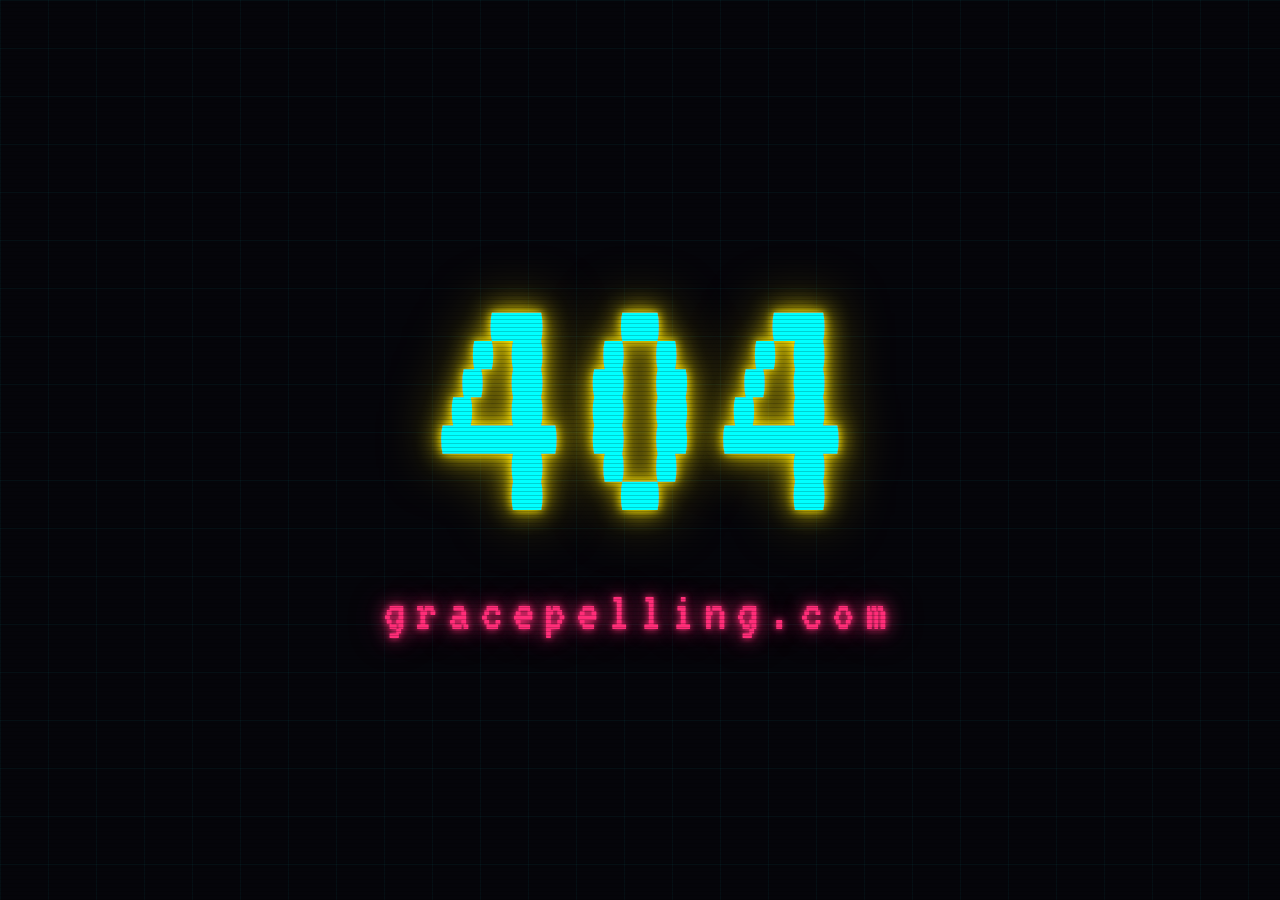
<file: index.html>
<!DOCTYPE html><!--8bBQ_urcXJjNy4yLP_6Uz--><html lang="en"><head><meta charSet="utf-8"/><meta name="viewport" content="width=device-width, initial-scale=1"/><link rel="stylesheet" href="/_next/static/chunks/58f1b4fb5a4d2a20.css" data-precedence="next"/><link rel="preload" as="script" fetchPriority="low" href="/_next/static/chunks/465f799faf41e6df.js"/><script src="/_next/static/chunks/f2f58a7e93290fbb.js" async=""></script><script src="/_next/static/chunks/dd0f1427c023f099.js" async=""></script><script src="/_next/static/chunks/turbopack-6cf44a6621f324cd.js" async=""></script><script src="/_next/static/chunks/2f236954d6a65e12.js" async=""></script><link rel="preload" href="https://fonts.googleapis.com/css2?family=VT323&amp;display=swap" as="style"/><link rel="preconnect" href="https://fonts.googleapis.com"/><link rel="preconnect" href="https://fonts.gstatic.com" crossorigin="anonymous"/><title>gracepelling.com</title><meta name="description" content="gracepelling.com"/><link rel="icon" href="/icon.png?icon.06b6b849.png" sizes="256x256" type="image/png"/><link href="https://fonts.googleapis.com/css2?family=VT323&amp;display=swap" rel="stylesheet"/><script src="/_next/static/chunks/a6dad97d9634a72d.js" noModule=""></script></head><body><div hidden=""><!--$--><!--/$--></div><div class="page"><div class="scanlines"></div><main class="content"><span class="glitch" data-text="404">404</span><span class="url">gracepelling.com</span></main></div><!--$--><!--/$--><script src="/_next/static/chunks/465f799faf41e6df.js" id="_R_" async=""></script><script>(self.__next_f=self.__next_f||[]).push([0])</script><script>self.__next_f.push([1,"1:\"$Sreact.fragment\"\n2:I[39756,[\"/_next/static/chunks/2f236954d6a65e12.js\"],\"default\"]\n3:I[37457,[\"/_next/static/chunks/2f236954d6a65e12.js\"],\"default\"]\n4:I[97367,[\"/_next/static/chunks/2f236954d6a65e12.js\"],\"OutletBoundary\"]\n5:\"$Sreact.suspense\"\n7:I[97367,[\"/_next/static/chunks/2f236954d6a65e12.js\"],\"ViewportBoundary\"]\n9:I[97367,[\"/_next/static/chunks/2f236954d6a65e12.js\"],\"MetadataBoundary\"]\nb:I[68027,[],\"default\"]\n:HL[\"/_next/static/chunks/58f1b4fb5a4d2a20.css\",\"style\"]\n:HL[\"https://fonts.googleapis.com/css2?family=VT323\u0026display=swap\",\"style\"]\n"])</script><script>self.__next_f.push([1,"0:{\"P\":null,\"b\":\"8bBQ-urcXJjNy4yLP-6Uz\",\"c\":[\"\",\"\"],\"q\":\"\",\"i\":false,\"f\":[[[\"\",{\"children\":[\"__PAGE__\",{}]},\"$undefined\",\"$undefined\",true],[[\"$\",\"$1\",\"c\",{\"children\":[[[\"$\",\"link\",\"0\",{\"rel\":\"stylesheet\",\"href\":\"/_next/static/chunks/58f1b4fb5a4d2a20.css\",\"precedence\":\"next\",\"crossOrigin\":\"$undefined\",\"nonce\":\"$undefined\"}]],[\"$\",\"html\",null,{\"lang\":\"en\",\"children\":[[\"$\",\"head\",null,{\"children\":[[\"$\",\"link\",null,{\"rel\":\"preconnect\",\"href\":\"https://fonts.googleapis.com\"}],[\"$\",\"link\",null,{\"rel\":\"preconnect\",\"href\":\"https://fonts.gstatic.com\",\"crossOrigin\":\"anonymous\"}],[\"$\",\"link\",null,{\"href\":\"https://fonts.googleapis.com/css2?family=VT323\u0026display=swap\",\"rel\":\"stylesheet\"}]]}],[\"$\",\"body\",null,{\"children\":[\"$\",\"$L2\",null,{\"parallelRouterKey\":\"children\",\"error\":\"$undefined\",\"errorStyles\":\"$undefined\",\"errorScripts\":\"$undefined\",\"template\":[\"$\",\"$L3\",null,{}],\"templateStyles\":\"$undefined\",\"templateScripts\":\"$undefined\",\"notFound\":[[[\"$\",\"title\",null,{\"children\":\"404: This page could not be found.\"}],[\"$\",\"div\",null,{\"style\":{\"fontFamily\":\"system-ui,\\\"Segoe UI\\\",Roboto,Helvetica,Arial,sans-serif,\\\"Apple Color Emoji\\\",\\\"Segoe UI Emoji\\\"\",\"height\":\"100vh\",\"textAlign\":\"center\",\"display\":\"flex\",\"flexDirection\":\"column\",\"alignItems\":\"center\",\"justifyContent\":\"center\"},\"children\":[\"$\",\"div\",null,{\"children\":[[\"$\",\"style\",null,{\"dangerouslySetInnerHTML\":{\"__html\":\"body{color:#000;background:#fff;margin:0}.next-error-h1{border-right:1px solid rgba(0,0,0,.3)}@media (prefers-color-scheme:dark){body{color:#fff;background:#000}.next-error-h1{border-right:1px solid rgba(255,255,255,.3)}}\"}}],[\"$\",\"h1\",null,{\"className\":\"next-error-h1\",\"style\":{\"display\":\"inline-block\",\"margin\":\"0 20px 0 0\",\"padding\":\"0 23px 0 0\",\"fontSize\":24,\"fontWeight\":500,\"verticalAlign\":\"top\",\"lineHeight\":\"49px\"},\"children\":404}],[\"$\",\"div\",null,{\"style\":{\"display\":\"inline-block\"},\"children\":[\"$\",\"h2\",null,{\"style\":{\"fontSize\":14,\"fontWeight\":400,\"lineHeight\":\"49px\",\"margin\":0},\"children\":\"This page could not be found.\"}]}]]}]}]],[]],\"forbidden\":\"$undefined\",\"unauthorized\":\"$undefined\"}]}]]}]]}],{\"children\":[[\"$\",\"$1\",\"c\",{\"children\":[[\"$\",\"div\",null,{\"className\":\"page\",\"children\":[[\"$\",\"div\",null,{\"className\":\"scanlines\"}],[\"$\",\"main\",null,{\"className\":\"content\",\"children\":[[\"$\",\"span\",null,{\"className\":\"glitch\",\"data-text\":\"404\",\"children\":\"404\"}],[\"$\",\"span\",null,{\"className\":\"url\",\"children\":\"gracepelling.com\"}]]}]]}],null,[\"$\",\"$L4\",null,{\"children\":[\"$\",\"$5\",null,{\"name\":\"Next.MetadataOutlet\",\"children\":\"$@6\"}]}]]}],{},null,false,false]},null,false,false],[\"$\",\"$1\",\"h\",{\"children\":[null,[\"$\",\"$L7\",null,{\"children\":\"$L8\"}],[\"$\",\"div\",null,{\"hidden\":true,\"children\":[\"$\",\"$L9\",null,{\"children\":[\"$\",\"$5\",null,{\"name\":\"Next.Metadata\",\"children\":\"$La\"}]}]}],null]}],false]],\"m\":\"$undefined\",\"G\":[\"$b\",[]],\"S\":true}\n"])</script><script>self.__next_f.push([1,"8:[[\"$\",\"meta\",\"0\",{\"charSet\":\"utf-8\"}],[\"$\",\"meta\",\"1\",{\"name\":\"viewport\",\"content\":\"width=device-width, initial-scale=1\"}]]\n"])</script><script>self.__next_f.push([1,"c:I[27201,[\"/_next/static/chunks/2f236954d6a65e12.js\"],\"IconMark\"]\n6:null\na:[[\"$\",\"title\",\"0\",{\"children\":\"gracepelling.com\"}],[\"$\",\"meta\",\"1\",{\"name\":\"description\",\"content\":\"gracepelling.com\"}],[\"$\",\"link\",\"2\",{\"rel\":\"icon\",\"href\":\"/icon.png?icon.06b6b849.png\",\"sizes\":\"256x256\",\"type\":\"image/png\"}],[\"$\",\"$Lc\",\"3\",{}]]\n"])</script></body></html>
</file>
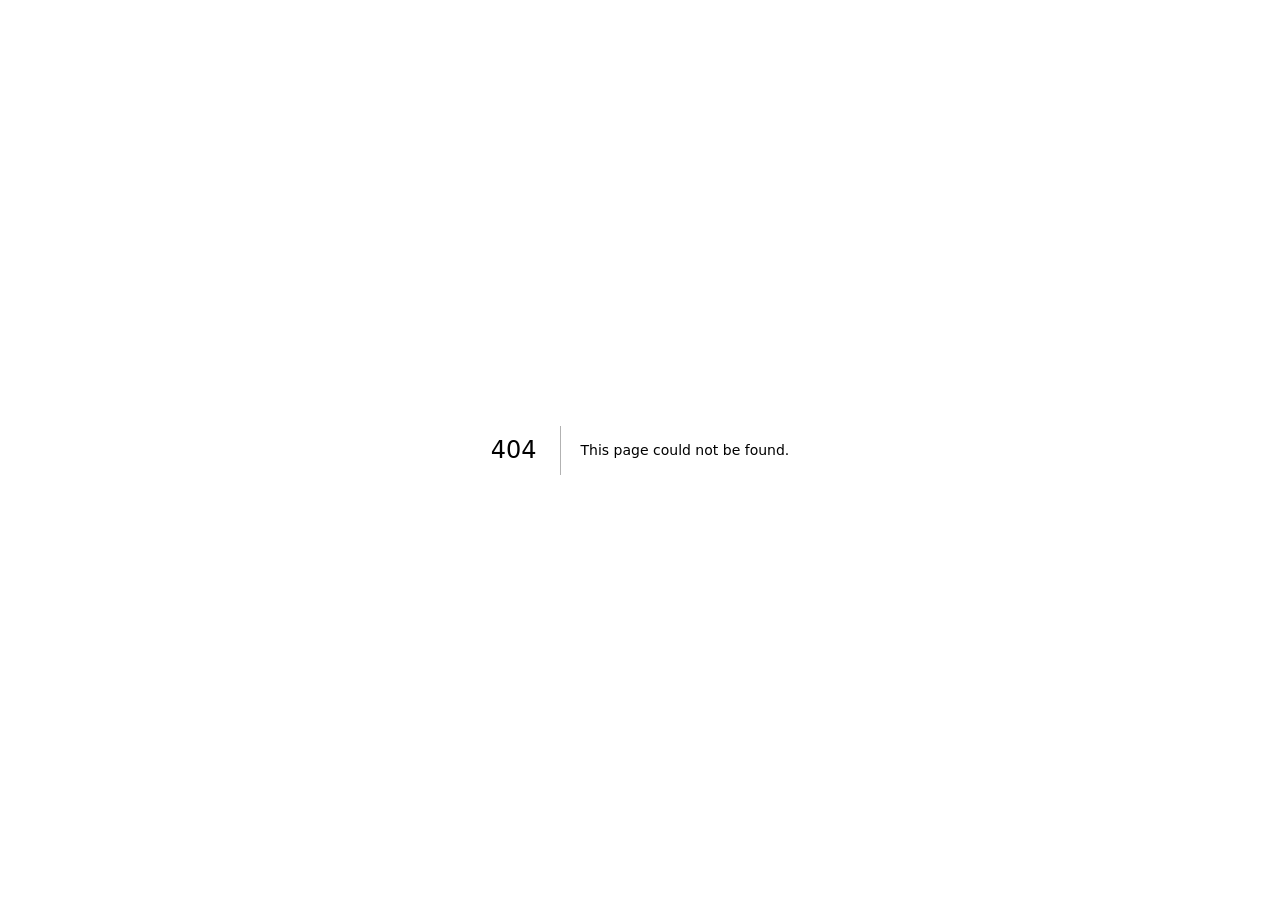
<file: 404/index.html>
<!DOCTYPE html><!--8bBQ_urcXJjNy4yLP_6Uz--><html lang="en"><head><meta charSet="utf-8"/><meta name="viewport" content="width=device-width, initial-scale=1"/><link rel="stylesheet" href="/_next/static/chunks/58f1b4fb5a4d2a20.css" data-precedence="next"/><link rel="preload" as="script" fetchPriority="low" href="/_next/static/chunks/465f799faf41e6df.js"/><script src="/_next/static/chunks/f2f58a7e93290fbb.js" async=""></script><script src="/_next/static/chunks/dd0f1427c023f099.js" async=""></script><script src="/_next/static/chunks/turbopack-6cf44a6621f324cd.js" async=""></script><script src="/_next/static/chunks/2f236954d6a65e12.js" async=""></script><link rel="preload" href="https://fonts.googleapis.com/css2?family=VT323&amp;display=swap" as="style"/><meta name="robots" content="noindex"/><link rel="preconnect" href="https://fonts.googleapis.com"/><link rel="preconnect" href="https://fonts.gstatic.com" crossorigin="anonymous"/><title>404: This page could not be found.</title><title>gracepelling.com</title><meta name="description" content="gracepelling.com"/><link rel="icon" href="/icon.png?icon.06b6b849.png" sizes="256x256" type="image/png"/><link href="https://fonts.googleapis.com/css2?family=VT323&amp;display=swap" rel="stylesheet"/><script src="/_next/static/chunks/a6dad97d9634a72d.js" noModule=""></script></head><body><div hidden=""><!--$--><!--/$--></div><div style="font-family:system-ui,&quot;Segoe UI&quot;,Roboto,Helvetica,Arial,sans-serif,&quot;Apple Color Emoji&quot;,&quot;Segoe UI Emoji&quot;;height:100vh;text-align:center;display:flex;flex-direction:column;align-items:center;justify-content:center"><div><style>body{color:#000;background:#fff;margin:0}.next-error-h1{border-right:1px solid rgba(0,0,0,.3)}@media (prefers-color-scheme:dark){body{color:#fff;background:#000}.next-error-h1{border-right:1px solid rgba(255,255,255,.3)}}</style><h1 class="next-error-h1" style="display:inline-block;margin:0 20px 0 0;padding:0 23px 0 0;font-size:24px;font-weight:500;vertical-align:top;line-height:49px">404</h1><div style="display:inline-block"><h2 style="font-size:14px;font-weight:400;line-height:49px;margin:0">This page could not be found.</h2></div></div></div><!--$--><!--/$--><script src="/_next/static/chunks/465f799faf41e6df.js" id="_R_" async=""></script><script>(self.__next_f=self.__next_f||[]).push([0])</script><script>self.__next_f.push([1,"1:\"$Sreact.fragment\"\n2:I[39756,[\"/_next/static/chunks/2f236954d6a65e12.js\"],\"default\"]\n3:I[37457,[\"/_next/static/chunks/2f236954d6a65e12.js\"],\"default\"]\n4:I[97367,[\"/_next/static/chunks/2f236954d6a65e12.js\"],\"OutletBoundary\"]\n5:\"$Sreact.suspense\"\n7:I[97367,[\"/_next/static/chunks/2f236954d6a65e12.js\"],\"ViewportBoundary\"]\n9:I[97367,[\"/_next/static/chunks/2f236954d6a65e12.js\"],\"MetadataBoundary\"]\nb:I[68027,[\"/_next/static/chunks/2f236954d6a65e12.js\"],\"default\"]\n:HL[\"/_next/static/chunks/58f1b4fb5a4d2a20.css\",\"style\"]\n:HL[\"https://fonts.googleapis.com/css2?family=VT323\u0026display=swap\",\"style\"]\n"])</script><script>self.__next_f.push([1,"0:{\"P\":null,\"b\":\"8bBQ-urcXJjNy4yLP-6Uz\",\"c\":[\"\",\"_not-found\",\"\"],\"q\":\"\",\"i\":false,\"f\":[[[\"\",{\"children\":[\"/_not-found\",{\"children\":[\"__PAGE__\",{}]}]},\"$undefined\",\"$undefined\",true],[[\"$\",\"$1\",\"c\",{\"children\":[[[\"$\",\"link\",\"0\",{\"rel\":\"stylesheet\",\"href\":\"/_next/static/chunks/58f1b4fb5a4d2a20.css\",\"precedence\":\"next\",\"crossOrigin\":\"$undefined\",\"nonce\":\"$undefined\"}]],[\"$\",\"html\",null,{\"lang\":\"en\",\"children\":[[\"$\",\"head\",null,{\"children\":[[\"$\",\"link\",null,{\"rel\":\"preconnect\",\"href\":\"https://fonts.googleapis.com\"}],[\"$\",\"link\",null,{\"rel\":\"preconnect\",\"href\":\"https://fonts.gstatic.com\",\"crossOrigin\":\"anonymous\"}],[\"$\",\"link\",null,{\"href\":\"https://fonts.googleapis.com/css2?family=VT323\u0026display=swap\",\"rel\":\"stylesheet\"}]]}],[\"$\",\"body\",null,{\"children\":[\"$\",\"$L2\",null,{\"parallelRouterKey\":\"children\",\"error\":\"$undefined\",\"errorStyles\":\"$undefined\",\"errorScripts\":\"$undefined\",\"template\":[\"$\",\"$L3\",null,{}],\"templateStyles\":\"$undefined\",\"templateScripts\":\"$undefined\",\"notFound\":[[[\"$\",\"title\",null,{\"children\":\"404: This page could not be found.\"}],[\"$\",\"div\",null,{\"style\":{\"fontFamily\":\"system-ui,\\\"Segoe UI\\\",Roboto,Helvetica,Arial,sans-serif,\\\"Apple Color Emoji\\\",\\\"Segoe UI Emoji\\\"\",\"height\":\"100vh\",\"textAlign\":\"center\",\"display\":\"flex\",\"flexDirection\":\"column\",\"alignItems\":\"center\",\"justifyContent\":\"center\"},\"children\":[\"$\",\"div\",null,{\"children\":[[\"$\",\"style\",null,{\"dangerouslySetInnerHTML\":{\"__html\":\"body{color:#000;background:#fff;margin:0}.next-error-h1{border-right:1px solid rgba(0,0,0,.3)}@media (prefers-color-scheme:dark){body{color:#fff;background:#000}.next-error-h1{border-right:1px solid rgba(255,255,255,.3)}}\"}}],[\"$\",\"h1\",null,{\"className\":\"next-error-h1\",\"style\":{\"display\":\"inline-block\",\"margin\":\"0 20px 0 0\",\"padding\":\"0 23px 0 0\",\"fontSize\":24,\"fontWeight\":500,\"verticalAlign\":\"top\",\"lineHeight\":\"49px\"},\"children\":404}],[\"$\",\"div\",null,{\"style\":{\"display\":\"inline-block\"},\"children\":[\"$\",\"h2\",null,{\"style\":{\"fontSize\":14,\"fontWeight\":400,\"lineHeight\":\"49px\",\"margin\":0},\"children\":\"This page could not be found.\"}]}]]}]}]],[]],\"forbidden\":\"$undefined\",\"unauthorized\":\"$undefined\"}]}]]}]]}],{\"children\":[[\"$\",\"$1\",\"c\",{\"children\":[null,[\"$\",\"$L2\",null,{\"parallelRouterKey\":\"children\",\"error\":\"$undefined\",\"errorStyles\":\"$undefined\",\"errorScripts\":\"$undefined\",\"template\":[\"$\",\"$L3\",null,{}],\"templateStyles\":\"$undefined\",\"templateScripts\":\"$undefined\",\"notFound\":\"$undefined\",\"forbidden\":\"$undefined\",\"unauthorized\":\"$undefined\"}]]}],{\"children\":[[\"$\",\"$1\",\"c\",{\"children\":[[[\"$\",\"title\",null,{\"children\":\"404: This page could not be found.\"}],[\"$\",\"div\",null,{\"style\":\"$0:f:0:1:0:props:children:1:props:children:1:props:children:props:notFound:0:1:props:style\",\"children\":[\"$\",\"div\",null,{\"children\":[[\"$\",\"style\",null,{\"dangerouslySetInnerHTML\":{\"__html\":\"body{color:#000;background:#fff;margin:0}.next-error-h1{border-right:1px solid rgba(0,0,0,.3)}@media (prefers-color-scheme:dark){body{color:#fff;background:#000}.next-error-h1{border-right:1px solid rgba(255,255,255,.3)}}\"}}],[\"$\",\"h1\",null,{\"className\":\"next-error-h1\",\"style\":\"$0:f:0:1:0:props:children:1:props:children:1:props:children:props:notFound:0:1:props:children:props:children:1:props:style\",\"children\":404}],[\"$\",\"div\",null,{\"style\":\"$0:f:0:1:0:props:children:1:props:children:1:props:children:props:notFound:0:1:props:children:props:children:2:props:style\",\"children\":[\"$\",\"h2\",null,{\"style\":\"$0:f:0:1:0:props:children:1:props:children:1:props:children:props:notFound:0:1:props:children:props:children:2:props:children:props:style\",\"children\":\"This page could not be found.\"}]}]]}]}]],null,[\"$\",\"$L4\",null,{\"children\":[\"$\",\"$5\",null,{\"name\":\"Next.MetadataOutlet\",\"children\":\"$@6\"}]}]]}],{},null,false,false]},null,false,false]},null,false,false],[\"$\",\"$1\",\"h\",{\"children\":[[\"$\",\"meta\",null,{\"name\":\"robots\",\"content\":\"noindex\"}],[\"$\",\"$L7\",null,{\"children\":\"$L8\"}],[\"$\",\"div\",null,{\"hidden\":true,\"children\":[\"$\",\"$L9\",null,{\"children\":[\"$\",\"$5\",null,{\"name\":\"Next.Metadata\",\"children\":\"$La\"}]}]}],null]}],false]],\"m\":\"$undefined\",\"G\":[\"$b\",\"$undefined\"],\"S\":true}\n"])</script><script>self.__next_f.push([1,"8:[[\"$\",\"meta\",\"0\",{\"charSet\":\"utf-8\"}],[\"$\",\"meta\",\"1\",{\"name\":\"viewport\",\"content\":\"width=device-width, initial-scale=1\"}]]\n"])</script><script>self.__next_f.push([1,"c:I[27201,[\"/_next/static/chunks/2f236954d6a65e12.js\"],\"IconMark\"]\n6:null\na:[[\"$\",\"title\",\"0\",{\"children\":\"gracepelling.com\"}],[\"$\",\"meta\",\"1\",{\"name\":\"description\",\"content\":\"gracepelling.com\"}],[\"$\",\"link\",\"2\",{\"rel\":\"icon\",\"href\":\"/icon.png?icon.06b6b849.png\",\"sizes\":\"256x256\",\"type\":\"image/png\"}],[\"$\",\"$Lc\",\"3\",{}]]\n"])</script></body></html>
</file>
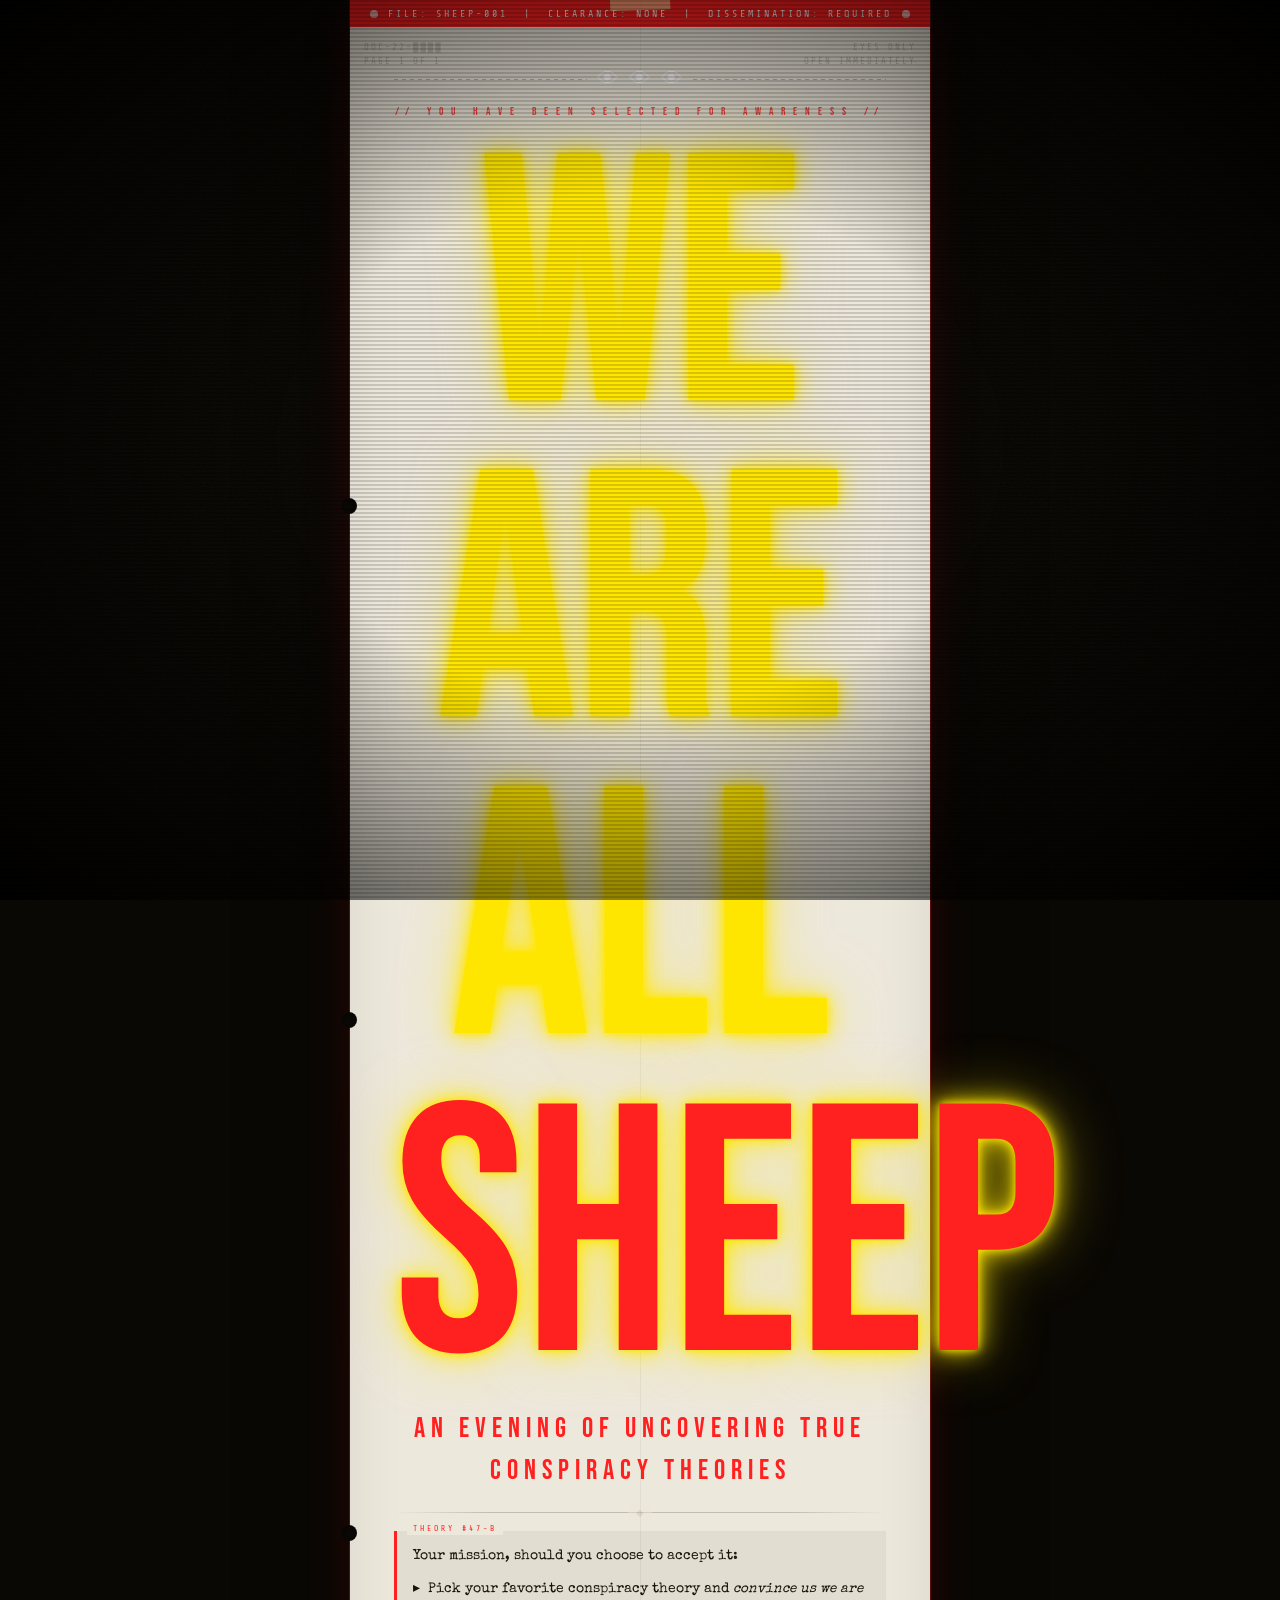
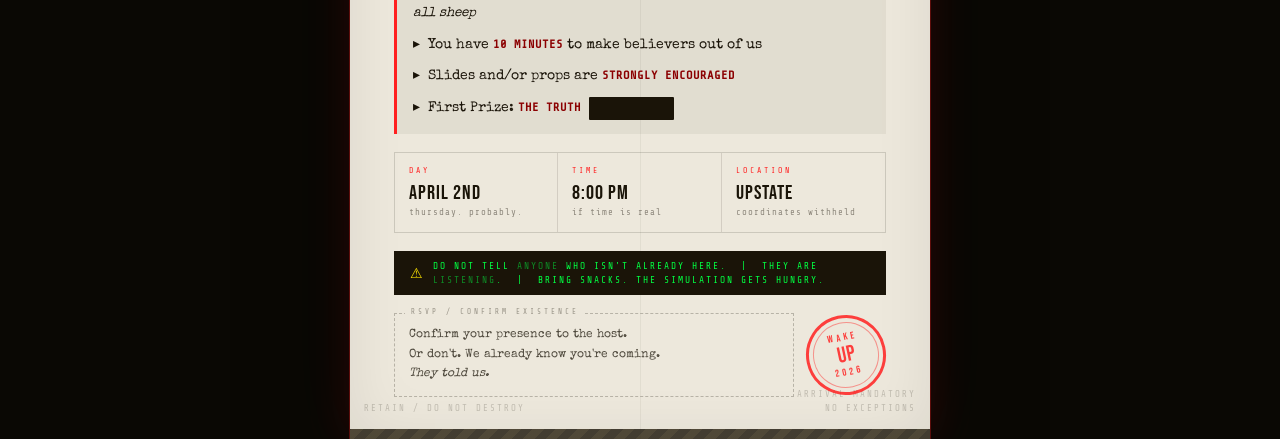
<file: conspiracy/index.html>
<!DOCTYPE html><!--8bBQ_urcXJjNy4yLP_6Uz--><html lang="en"><head><meta charSet="utf-8"/><meta name="viewport" content="width=device-width, initial-scale=1"/><link rel="stylesheet" href="/_next/static/chunks/58f1b4fb5a4d2a20.css" data-precedence="next"/><link rel="preload" as="script" fetchPriority="low" href="/_next/static/chunks/465f799faf41e6df.js"/><script src="/_next/static/chunks/f2f58a7e93290fbb.js" async=""></script><script src="/_next/static/chunks/dd0f1427c023f099.js" async=""></script><script src="/_next/static/chunks/turbopack-6cf44a6621f324cd.js" async=""></script><script src="/_next/static/chunks/2f236954d6a65e12.js" async=""></script><link rel="preload" href="https://fonts.googleapis.com/css2?family=VT323&amp;display=swap" as="style"/><link rel="preconnect" href="https://fonts.googleapis.com"/><link rel="preconnect" href="https://fonts.gstatic.com" crossorigin="anonymous"/><title>Conspiracy Theory Reveal Party</title><meta name="description" content="gracepelling.com"/><link rel="icon" href="/icon.png?icon.06b6b849.png" sizes="256x256" type="image/png"/><link href="https://fonts.googleapis.com/css2?family=VT323&amp;display=swap" rel="stylesheet"/><script src="/_next/static/chunks/a6dad97d9634a72d.js" noModule=""></script></head><body><div hidden=""><!--$--><!--/$--></div><style>
        @import url('https://fonts.googleapis.com/css2?family=Share+Tech+Mono&family=Bebas+Neue&family=Special+Elite&display=swap');

        :root {
          --red: #ff2020;
          --red-dim: #8b0000;
          --cream: #f5f0e8;
          --paper: #ede8dc;
          --ink: #1a1408;
          --green: #00ff41;
          --green-dim: #003b0f;
        }

        .conspiracy-page {
          background: #0a0804;
          min-height: 100vh;
          display: flex;
          align-items: center;
          justify-content: center;
          font-family: 'Share Tech Mono', monospace;
          overflow: hidden;
          cursor: crosshair;
          position: relative;
        }

        .scanline-overlay {
          content: '';
          position: fixed;
          inset: 0;
          background: repeating-linear-gradient(
            0deg,
            transparent,
            transparent 2px,
            rgba(0,0,0,0.15) 2px,
            rgba(0,0,0,0.15) 4px
          );
          pointer-events: none;
          z-index: 100;
          animation: scanroll 8s linear infinite;
        }

        @keyframes scanroll {
          0% { background-position: 0 0; }
          100% { background-position: 0 100px; }
        }

        .vignette-overlay {
          position: fixed;
          inset: 0;
          background: radial-gradient(ellipse at center, transparent 40%, rgba(0,0,0,0.85) 100%);
          pointer-events: none;
          z-index: 99;
        }

        .static-bg {
          position: fixed;
          inset: 0;
          opacity: 0.04;
          background-image: url("data:image/svg+xml,%3Csvg viewBox='0 0 256 256' xmlns='http://www.w3.org/2000/svg'%3E%3Cfilter id='noise'%3E%3CfeTurbulence type='fractalNoise' baseFrequency='0.9' numOctaves='4' stitchTiles='stitch'/%3E%3C/filter%3E%3Crect width='100%25' height='100%25' filter='url(%23noise)'/%3E%3C/svg%3E");
          background-size: 200px 200px;
          z-index: 0;
          animation: staticshift 0.3s steps(1) infinite;
        }

        @keyframes staticshift {
          0%   { background-position: 0 0; }
          25%  { background-position: -30px 15px; }
          50%  { background-position: 20px -10px; }
          75%  { background-position: -10px 30px; }
          100% { background-position: 0 0; }
        }

        .invite {
          position: relative;
          z-index: 10;
          width: 580px;
          background: var(--paper);
          padding: 0;
          box-shadow:
            0 0 0 1px rgba(255,32,32,0.3),
            0 0 40px rgba(255,32,32,0.15),
            0 0 80px rgba(0,0,0,0.8),
            inset 0 0 60px rgba(0,0,0,0.08);
          animation: floatin 1s ease-out forwards;
          opacity: 0;
          transform: scale(0.95);
        }

        @keyframes floatin {
          to { opacity: 1; transform: scale(1); }
        }

        .tape-top {
          background: var(--red);
          padding: 6px 20px;
          display: flex;
          align-items: center;
          justify-content: space-between;
          font-family: 'Share Tech Mono', monospace;
          font-size: 10px;
          color: white;
          letter-spacing: 3px;
          text-transform: uppercase;
        }

        .tape-dot {
          width: 8px; height: 8px;
          border-radius: 50%;
          background: white;
          opacity: 0.7;
          animation: blink 1.2s ease-in-out infinite;
        }

        @keyframes blink {
          0%, 100% { opacity: 0.7; }
          50% { opacity: 0.1; }
        }

        .main-content {
          padding: 36px 44px 32px;
          position: relative;
        }

        .corner-stamp {
          position: absolute;
          font-family: 'Share Tech Mono', monospace;
          font-size: 9px;
          letter-spacing: 2px;
          color: rgba(26,20,8,0.2);
          text-transform: uppercase;
        }
        .corner-stamp.tl { top: 14px; left: 14px; }
        .corner-stamp.tr { top: 14px; right: 14px; text-align: right; }
        .corner-stamp.bl { bottom: 14px; left: 14px; }
        .corner-stamp.br { bottom: 14px; right: 14px; text-align: right; }

        .redact {
          display: inline-block;
          background: var(--ink);
          color: transparent;
          user-select: none;
          padding: 0 4px;
          border-radius: 1px;
        }

        .eyeball-row {
          display: flex;
          align-items: center;
          justify-content: center;
          gap: 10px;
          margin-bottom: 8px;
        }

        .line-h {
          flex: 1;
          height: 1px;
          background: repeating-linear-gradient(90deg, var(--ink) 0, var(--ink) 4px, transparent 4px, transparent 8px);
          opacity: 0.25;
        }

        .eye {
          font-size: 22px;
          animation: eyewatch 4s ease-in-out infinite;
          display: inline-block;
          filter: grayscale(1) contrast(2);
        }

        @keyframes eyewatch {
          0%, 90%, 100% { transform: rotate(0deg); }
          30% { transform: rotate(-8deg); }
          60% { transform: rotate(6deg); }
        }

        .classified-label {
          font-family: 'Bebas Neue', sans-serif;
          font-size: 11px;
          letter-spacing: 8px;
          text-align: center;
          color: var(--red);
          margin-bottom: 16px;
          opacity: 0.8;
          white-space: nowrap;
        }

        .headline {
          font-family: 'Bebas Neue', sans-serif;
          font-size: 68px;
          line-height: 0.88;
          text-align: center;
          color: var(--ink);
          letter-spacing: -1px;
          margin-bottom: 4px;
          position: relative;
        }

        .headline .glitch {
          position: relative;
          display: inline-block;
          animation: glitchwobble 6s ease-in-out infinite;
        }

        @keyframes glitchwobble {
          0%, 92%, 100% { transform: none; text-shadow: none; }
          94% {
            transform: skewX(-4deg);
            text-shadow: -3px 0 var(--red), 3px 0 #00f0ff;
            color: var(--ink);
          }
          96% { transform: skewX(2deg); text-shadow: 2px 0 var(--red); }
          98% { transform: none; text-shadow: none; }
        }

        .headline-sub {
          font-family: 'Bebas Neue', sans-serif;
          font-size: 28px;
          text-align: center;
          letter-spacing: 6px;
          color: var(--red);
          margin-bottom: 20px;
        }

        .divider {
          width: 100%;
          height: 1px;
          background: linear-gradient(90deg, transparent, var(--ink) 20%, var(--ink) 80%, transparent);
          opacity: 0.2;
          margin: 18px 0;
          position: relative;
        }

        .divider::before {
          content: '◆';
          position: absolute;
          top: 50%; left: 50%;
          transform: translate(-50%, -50%);
          background: var(--paper);
          padding: 0 8px;
          font-size: 10px;
          color: var(--ink);
          opacity: 0.4;
        }

        .theory-box {
          background: rgba(26,20,8,0.05);
          border-left: 3px solid var(--red);
          padding: 14px 16px;
          margin-bottom: 18px;
          position: relative;
        }

        .theory-box::before {
          content: 'THEORY #47-B';
          position: absolute;
          top: -8px; left: 10px;
          font-size: 8px;
          letter-spacing: 3px;
          background: var(--paper);
          padding: 0 6px;
          color: var(--red);
          font-family: 'Share Tech Mono', monospace;
        }

        .theory-text {
          font-family: 'Special Elite', cursive;
          font-size: 13.5px;
          line-height: 1.75;
          color: var(--ink);
        }

        .theory-text strong {
          font-family: 'Share Tech Mono', monospace;
          font-size: 12px;
          color: var(--red-dim);
          letter-spacing: 1px;
        }

        .details-grid {
          display: grid;
          grid-template-columns: 1fr 1fr 1fr;
          gap: 0;
          border: 1px solid rgba(26,20,8,0.15);
          margin-bottom: 18px;
        }

        .detail-cell {
          padding: 12px 14px;
          border-right: 1px solid rgba(26,20,8,0.12);
          position: relative;
        }

        .detail-cell:last-child { border-right: none; }

        .detail-label {
          font-size: 8px;
          letter-spacing: 3px;
          text-transform: uppercase;
          color: var(--red);
          margin-bottom: 5px;
          font-family: 'Share Tech Mono', monospace;
        }

        .detail-value {
          font-family: 'Bebas Neue', sans-serif;
          font-size: 20px;
          letter-spacing: 1px;
          color: var(--ink);
          line-height: 1.1;
        }

        .detail-sub {
          font-size: 9px;
          color: rgba(26,20,8,0.45);
          margin-top: 2px;
          letter-spacing: 1px;
          font-family: 'Share Tech Mono', monospace;
        }

        .warning-strip {
          background: var(--ink);
          padding: 8px 16px;
          display: flex;
          align-items: center;
          gap: 10px;
          margin-bottom: 18px;
        }

        .warning-strip .icon {
          font-size: 14px;
          animation: blink 1.5s steps(1) infinite;
        }

        .warning-strip p {
          font-family: 'Share Tech Mono', monospace;
          font-size: 9.5px;
          color: var(--green);
          letter-spacing: 2px;
          line-height: 1.5;
          text-transform: uppercase;
        }

        .warning-strip p span {
          color: rgba(0,255,65,0.5);
        }

        .rsvp-row {
          display: flex;
          align-items: center;
          justify-content: space-between;
          gap: 12px;
        }

        .rsvp-block {
          flex: 1;
          border: 1px dashed rgba(26,20,8,0.25);
          padding: 12px 14px;
          position: relative;
        }

        .rsvp-block::before {
          content: 'RSVP / CONFIRM EXISTENCE';
          position: absolute;
          top: -8px; left: 10px;
          font-size: 7.5px;
          letter-spacing: 3px;
          background: var(--paper);
          padding: 0 6px;
          color: rgba(26,20,8,0.4);
          font-family: 'Share Tech Mono', monospace;
        }

        .rsvp-text {
          font-family: 'Special Elite', cursive;
          font-size: 12px;
          color: var(--ink);
          line-height: 1.6;
          opacity: 0.75;
        }

        .stamp {
          flex-shrink: 0;
          width: 80px; height: 80px;
          border: 3px solid var(--red);
          border-radius: 50%;
          display: flex;
          flex-direction: column;
          align-items: center;
          justify-content: center;
          transform: rotate(-12deg);
          position: relative;
          opacity: 0.85;
        }

        .stamp::after {
          content: '';
          position: absolute;
          inset: 4px;
          border: 1px solid var(--red);
          border-radius: 50%;
          opacity: 0.5;
        }

        .stamp-text {
          font-family: 'Bebas Neue', sans-serif;
          font-size: 10px;
          letter-spacing: 3px;
          color: var(--red);
          text-align: center;
          line-height: 1.3;
        }

        .stamp-big {
          font-family: 'Bebas Neue', sans-serif;
          font-size: 22px;
          color: var(--red);
          letter-spacing: 0;
          line-height: 1;
        }

        .tape-bottom {
          background: repeating-linear-gradient(
            -45deg,
            var(--ink) 0, var(--ink) 8px,
            #2a2210 8px, #2a2210 16px
          );
          height: 10px;
          opacity: 0.8;
        }

        .holes {
          position: absolute;
          left: -1px;
          top: 0; bottom: 0;
          display: flex;
          flex-direction: column;
          justify-content: space-evenly;
          gap: 0;
          pointer-events: none;
        }

        .hole {
          width: 16px; height: 16px;
          border-radius: 50%;
          background: #0a0804;
          border: 1px solid rgba(26,20,8,0.15);
          margin-left: -8px;
          box-shadow: inset 0 1px 3px rgba(0,0,0,0.5);
        }

        .fold-line {
          position: absolute;
          top: 0; bottom: 0;
          left: 50%;
          width: 1px;
          background: rgba(26,20,8,0.05);
          pointer-events: none;
        }

        .tape-piece {
          position: absolute;
          top: -12px;
          left: 50%;
          transform: translateX(-50%) rotate(-2deg);
          width: 60px; height: 22px;
          background: rgba(255,255,180,0.55);
          border: 1px solid rgba(200,200,100,0.3);
          z-index: 20;
        }
      </style><div class="conspiracy-page"><div class="scanline-overlay"></div><div class="vignette-overlay"></div><div class="static-bg"></div><div class="invite"><div class="tape-piece"></div><div class="holes"><div class="hole"></div><div class="hole"></div><div class="hole"></div></div><div class="fold-line"></div><div class="tape-top"><div class="tape-dot"></div><span>FILE: SHEEP-001  |  CLEARANCE: NONE  |  DISSEMINATION: REQUIRED</span><div class="tape-dot"></div></div><div class="main-content"><div class="corner-stamp tl">DOC-22-▓▓▓▓<br/>PAGE 1 OF 1</div><div class="corner-stamp tr">EYES ONLY<br/>OPEN IMMEDIATELY</div><div class="corner-stamp bl">RETAIN / DO NOT DESTROY</div><div class="corner-stamp br">ARRIVAL MANDATORY<br/>NO EXCEPTIONS</div><div class="eyeball-row"><div class="line-h"></div><div class="eye">👁</div><div class="eye" style="animation-delay:0.8s">👁</div><div class="eye" style="animation-delay:1.6s">👁</div><div class="line-h"></div></div><div class="classified-label">// You Have Been Selected For Awareness //</div><div class="headline"><div class="glitch">WE ARE</div><br/><div class="glitch" style="animation-delay:2s">ALL</div><br/><div class="glitch" style="animation-delay:4s;color:var(--red)">SHEEP</div></div><div class="headline-sub">An Evening of Uncovering True Conspiracy Theories</div><div class="divider"></div><div class="theory-box"><p class="theory-text" style="margin-bottom:10px">Your mission, should you choose to accept it:</p><ul class="theory-text" style="list-style:none;display:flex;flex-direction:column;gap:8px"><li>▸  Pick your favorite conspiracy theory and <em>convince us we are all sheep</em></li><li>▸  You have <strong>10 MINUTES</strong> to make believers out of us</li><li>▸  Slides and/or props are <strong>STRONGLY ENCOURAGED</strong></li><li>▸  First Prize: <strong>THE TRUTH</strong>  <span class="redact">████████</span></li></ul></div><div class="details-grid"><div class="detail-cell"><div class="detail-label">Day</div><div class="detail-value">April 2nd</div><div class="detail-sub">thursday. probably.</div></div><div class="detail-cell"><div class="detail-label">Time</div><div class="detail-value">8:00 PM</div><div class="detail-sub">if time is real</div></div><div class="detail-cell"><div class="detail-label">Location</div><div class="detail-value">Upstate</div><div class="detail-sub">coordinates withheld</div></div></div><div class="warning-strip"><span class="icon">⚠</span><p>Do not tell <span>anyone</span> who isn&#x27;t already here.  |  They are <span>listening</span>.  |  Bring snacks. The simulation gets hungry.</p></div><div class="rsvp-row"><div class="rsvp-block"><p class="rsvp-text">Confirm your presence to the host.<br/>Or don&#x27;t. We already know you&#x27;re coming.<br/><em>They told us.</em></p></div><div class="stamp"><div class="stamp-text">WAKE</div><div class="stamp-big">UP</div><div class="stamp-text">2026</div></div></div></div><div class="tape-bottom"></div></div></div><!--$--><!--/$--><script src="/_next/static/chunks/465f799faf41e6df.js" id="_R_" async=""></script><script>(self.__next_f=self.__next_f||[]).push([0])</script><script>self.__next_f.push([1,"1:\"$Sreact.fragment\"\n2:I[39756,[\"/_next/static/chunks/2f236954d6a65e12.js\"],\"default\"]\n3:I[37457,[\"/_next/static/chunks/2f236954d6a65e12.js\"],\"default\"]\n8:I[68027,[],\"default\"]\n:HL[\"/_next/static/chunks/58f1b4fb5a4d2a20.css\",\"style\"]\n:HL[\"https://fonts.googleapis.com/css2?family=VT323\u0026display=swap\",\"style\"]\n4:T320e,"])</script><script>self.__next_f.push([1,"\n        @import url('https://fonts.googleapis.com/css2?family=Share+Tech+Mono\u0026family=Bebas+Neue\u0026family=Special+Elite\u0026display=swap');\n\n        :root {\n          --red: #ff2020;\n          --red-dim: #8b0000;\n          --cream: #f5f0e8;\n          --paper: #ede8dc;\n          --ink: #1a1408;\n          --green: #00ff41;\n          --green-dim: #003b0f;\n        }\n\n        .conspiracy-page {\n          background: #0a0804;\n          min-height: 100vh;\n          display: flex;\n          align-items: center;\n          justify-content: center;\n          font-family: 'Share Tech Mono', monospace;\n          overflow: hidden;\n          cursor: crosshair;\n          position: relative;\n        }\n\n        .scanline-overlay {\n          content: '';\n          position: fixed;\n          inset: 0;\n          background: repeating-linear-gradient(\n            0deg,\n            transparent,\n            transparent 2px,\n            rgba(0,0,0,0.15) 2px,\n            rgba(0,0,0,0.15) 4px\n          );\n          pointer-events: none;\n          z-index: 100;\n          animation: scanroll 8s linear infinite;\n        }\n\n        @keyframes scanroll {\n          0% { background-position: 0 0; }\n          100% { background-position: 0 100px; }\n        }\n\n        .vignette-overlay {\n          position: fixed;\n          inset: 0;\n          background: radial-gradient(ellipse at center, transparent 40%, rgba(0,0,0,0.85) 100%);\n          pointer-events: none;\n          z-index: 99;\n        }\n\n        .static-bg {\n          position: fixed;\n          inset: 0;\n          opacity: 0.04;\n          background-image: url(\"data:image/svg+xml,%3Csvg viewBox='0 0 256 256' xmlns='http://www.w3.org/2000/svg'%3E%3Cfilter id='noise'%3E%3CfeTurbulence type='fractalNoise' baseFrequency='0.9' numOctaves='4' stitchTiles='stitch'/%3E%3C/filter%3E%3Crect width='100%25' height='100%25' filter='url(%23noise)'/%3E%3C/svg%3E\");\n          background-size: 200px 200px;\n          z-index: 0;\n          animation: staticshift 0.3s steps(1) infinite;\n        }\n\n        @keyframes staticshift {\n          0%   { background-position: 0 0; }\n          25%  { background-position: -30px 15px; }\n          50%  { background-position: 20px -10px; }\n          75%  { background-position: -10px 30px; }\n          100% { background-position: 0 0; }\n        }\n\n        .invite {\n          position: relative;\n          z-index: 10;\n          width: 580px;\n          background: var(--paper);\n          padding: 0;\n          box-shadow:\n            0 0 0 1px rgba(255,32,32,0.3),\n            0 0 40px rgba(255,32,32,0.15),\n            0 0 80px rgba(0,0,0,0.8),\n            inset 0 0 60px rgba(0,0,0,0.08);\n          animation: floatin 1s ease-out forwards;\n          opacity: 0;\n          transform: scale(0.95);\n        }\n\n        @keyframes floatin {\n          to { opacity: 1; transform: scale(1); }\n        }\n\n        .tape-top {\n          background: var(--red);\n          padding: 6px 20px;\n          display: flex;\n          align-items: center;\n          justify-content: space-between;\n          font-family: 'Share Tech Mono', monospace;\n          font-size: 10px;\n          color: white;\n          letter-spacing: 3px;\n          text-transform: uppercase;\n        }\n\n        .tape-dot {\n          width: 8px; height: 8px;\n          border-radius: 50%;\n          background: white;\n          opacity: 0.7;\n          animation: blink 1.2s ease-in-out infinite;\n        }\n\n        @keyframes blink {\n          0%, 100% { opacity: 0.7; }\n          50% { opacity: 0.1; }\n        }\n\n        .main-content {\n          padding: 36px 44px 32px;\n          position: relative;\n        }\n\n        .corner-stamp {\n          position: absolute;\n          font-family: 'Share Tech Mono', monospace;\n          font-size: 9px;\n          letter-spacing: 2px;\n          color: rgba(26,20,8,0.2);\n          text-transform: uppercase;\n        }\n        .corner-stamp.tl { top: 14px; left: 14px; }\n        .corner-stamp.tr { top: 14px; right: 14px; text-align: right; }\n        .corner-stamp.bl { bottom: 14px; left: 14px; }\n        .corner-stamp.br { bottom: 14px; right: 14px; text-align: right; }\n\n        .redact {\n          display: inline-block;\n          background: var(--ink);\n          color: transparent;\n          user-select: none;\n          padding: 0 4px;\n          border-radius: 1px;\n        }\n\n        .eyeball-row {\n          display: flex;\n          align-items: center;\n          justify-content: center;\n          gap: 10px;\n          margin-bottom: 8px;\n        }\n\n        .line-h {\n          flex: 1;\n          height: 1px;\n          background: repeating-linear-gradient(90deg, var(--ink) 0, var(--ink) 4px, transparent 4px, transparent 8px);\n          opacity: 0.25;\n        }\n\n        .eye {\n          font-size: 22px;\n          animation: eyewatch 4s ease-in-out infinite;\n          display: inline-block;\n          filter: grayscale(1) contrast(2);\n        }\n\n        @keyframes eyewatch {\n          0%, 90%, 100% { transform: rotate(0deg); }\n          30% { transform: rotate(-8deg); }\n          60% { transform: rotate(6deg); }\n        }\n\n        .classified-label {\n          font-family: 'Bebas Neue', sans-serif;\n          font-size: 11px;\n          letter-spacing: 8px;\n          text-align: center;\n          color: var(--red);\n          margin-bottom: 16px;\n          opacity: 0.8;\n          white-space: nowrap;\n        }\n\n        .headline {\n          font-family: 'Bebas Neue', sans-serif;\n          font-size: 68px;\n          line-height: 0.88;\n          text-align: center;\n          color: var(--ink);\n          letter-spacing: -1px;\n          margin-bottom: 4px;\n          position: relative;\n        }\n\n        .headline .glitch {\n          position: relative;\n          display: inline-block;\n          animation: glitchwobble 6s ease-in-out infinite;\n        }\n\n        @keyframes glitchwobble {\n          0%, 92%, 100% { transform: none; text-shadow: none; }\n          94% {\n            transform: skewX(-4deg);\n            text-shadow: -3px 0 var(--red), 3px 0 #00f0ff;\n            color: var(--ink);\n          }\n          96% { transform: skewX(2deg); text-shadow: 2px 0 var(--red); }\n          98% { transform: none; text-shadow: none; }\n        }\n\n        .headline-sub {\n          font-family: 'Bebas Neue', sans-serif;\n          font-size: 28px;\n          text-align: center;\n          letter-spacing: 6px;\n          color: var(--red);\n          margin-bottom: 20px;\n        }\n\n        .divider {\n          width: 100%;\n          height: 1px;\n          background: linear-gradient(90deg, transparent, var(--ink) 20%, var(--ink) 80%, transparent);\n          opacity: 0.2;\n          margin: 18px 0;\n          position: relative;\n        }\n\n        .divider::before {\n          content: '◆';\n          position: absolute;\n          top: 50%; left: 50%;\n          transform: translate(-50%, -50%);\n          background: var(--paper);\n          padding: 0 8px;\n          font-size: 10px;\n          color: var(--ink);\n          opacity: 0.4;\n        }\n\n        .theory-box {\n          background: rgba(26,20,8,0.05);\n          border-left: 3px solid var(--red);\n          padding: 14px 16px;\n          margin-bottom: 18px;\n          position: relative;\n        }\n\n        .theory-box::before {\n          content: 'THEORY #47-B';\n          position: absolute;\n          top: -8px; left: 10px;\n          font-size: 8px;\n          letter-spacing: 3px;\n          background: var(--paper);\n          padding: 0 6px;\n          color: var(--red);\n          font-family: 'Share Tech Mono', monospace;\n        }\n\n        .theory-text {\n          font-family: 'Special Elite', cursive;\n          font-size: 13.5px;\n          line-height: 1.75;\n          color: var(--ink);\n        }\n\n        .theory-text strong {\n          font-family: 'Share Tech Mono', monospace;\n          font-size: 12px;\n          color: var(--red-dim);\n          letter-spacing: 1px;\n        }\n\n        .details-grid {\n          display: grid;\n          grid-template-columns: 1fr 1fr 1fr;\n          gap: 0;\n          border: 1px solid rgba(26,20,8,0.15);\n          margin-bottom: 18px;\n        }\n\n        .detail-cell {\n          padding: 12px 14px;\n          border-right: 1px solid rgba(26,20,8,0.12);\n          position: relative;\n        }\n\n        .detail-cell:last-child { border-right: none; }\n\n        .detail-label {\n          font-size: 8px;\n          letter-spacing: 3px;\n          text-transform: uppercase;\n          color: var(--red);\n          margin-bottom: 5px;\n          font-family: 'Share Tech Mono', monospace;\n        }\n\n        .detail-value {\n          font-family: 'Bebas Neue', sans-serif;\n          font-size: 20px;\n          letter-spacing: 1px;\n          color: var(--ink);\n          line-height: 1.1;\n        }\n\n        .detail-sub {\n          font-size: 9px;\n          color: rgba(26,20,8,0.45);\n          margin-top: 2px;\n          letter-spacing: 1px;\n          font-family: 'Share Tech Mono', monospace;\n        }\n\n        .warning-strip {\n          background: var(--ink);\n          padding: 8px 16px;\n          display: flex;\n          align-items: center;\n          gap: 10px;\n          margin-bottom: 18px;\n        }\n\n        .warning-strip .icon {\n          font-size: 14px;\n          animation: blink 1.5s steps(1) infinite;\n        }\n\n        .warning-strip p {\n          font-family: 'Share Tech Mono', monospace;\n          font-size: 9.5px;\n          color: var(--green);\n          letter-spacing: 2px;\n          line-height: 1.5;\n          text-transform: uppercase;\n        }\n\n        .warning-strip p span {\n          color: rgba(0,255,65,0.5);\n        }\n\n        .rsvp-row {\n          display: flex;\n          align-items: center;\n          justify-content: space-between;\n          gap: 12px;\n        }\n\n        .rsvp-block {\n          flex: 1;\n          border: 1px dashed rgba(26,20,8,0.25);\n          padding: 12px 14px;\n          position: relative;\n        }\n\n        .rsvp-block::before {\n          content: 'RSVP / CONFIRM EXISTENCE';\n          position: absolute;\n          top: -8px; left: 10px;\n          font-size: 7.5px;\n          letter-spacing: 3px;\n          background: var(--paper);\n          padding: 0 6px;\n          color: rgba(26,20,8,0.4);\n          font-family: 'Share Tech Mono', monospace;\n        }\n\n        .rsvp-text {\n          font-family: 'Special Elite', cursive;\n          font-size: 12px;\n          color: var(--ink);\n          line-height: 1.6;\n          opacity: 0.75;\n        }\n\n        .stamp {\n          flex-shrink: 0;\n          width: 80px; height: 80px;\n          border: 3px solid var(--red);\n          border-radius: 50%;\n          display: flex;\n          flex-direction: column;\n          align-items: center;\n          justify-content: center;\n          transform: rotate(-12deg);\n          position: relative;\n          opacity: 0.85;\n        }\n\n        .stamp::after {\n          content: '';\n          position: absolute;\n          inset: 4px;\n          border: 1px solid var(--red);\n          border-radius: 50%;\n          opacity: 0.5;\n        }\n\n        .stamp-text {\n          font-family: 'Bebas Neue', sans-serif;\n          font-size: 10px;\n          letter-spacing: 3px;\n          color: var(--red);\n          text-align: center;\n          line-height: 1.3;\n        }\n\n        .stamp-big {\n          font-family: 'Bebas Neue', sans-serif;\n          font-size: 22px;\n          color: var(--red);\n          letter-spacing: 0;\n          line-height: 1;\n        }\n\n        .tape-bottom {\n          background: repeating-linear-gradient(\n            -45deg,\n            var(--ink) 0, var(--ink) 8px,\n            #2a2210 8px, #2a2210 16px\n          );\n          height: 10px;\n          opacity: 0.8;\n        }\n\n        .holes {\n          position: absolute;\n          left: -1px;\n          top: 0; bottom: 0;\n          display: flex;\n          flex-direction: column;\n          justify-content: space-evenly;\n          gap: 0;\n          pointer-events: none;\n        }\n\n        .hole {\n          width: 16px; height: 16px;\n          border-radius: 50%;\n          background: #0a0804;\n          border: 1px solid rgba(26,20,8,0.15);\n          margin-left: -8px;\n          box-shadow: inset 0 1px 3px rgba(0,0,0,0.5);\n        }\n\n        .fold-line {\n          position: absolute;\n          top: 0; bottom: 0;\n          left: 50%;\n          width: 1px;\n          background: rgba(26,20,8,0.05);\n          pointer-events: none;\n        }\n\n        .tape-piece {\n          position: absolute;\n          top: -12px;\n          left: 50%;\n          transform: translateX(-50%) rotate(-2deg);\n          width: 60px; height: 22px;\n          background: rgba(255,255,180,0.55);\n          border: 1px solid rgba(200,200,100,0.3);\n          z-index: 20;\n        }\n      "])</script><script>self.__next_f.push([1,"0:{\"P\":null,\"b\":\"8bBQ-urcXJjNy4yLP-6Uz\",\"c\":[\"\",\"conspiracy\",\"\"],\"q\":\"\",\"i\":false,\"f\":[[[\"\",{\"children\":[\"conspiracy\",{\"children\":[\"__PAGE__\",{}]}]},\"$undefined\",\"$undefined\",true],[[\"$\",\"$1\",\"c\",{\"children\":[[[\"$\",\"link\",\"0\",{\"rel\":\"stylesheet\",\"href\":\"/_next/static/chunks/58f1b4fb5a4d2a20.css\",\"precedence\":\"next\",\"crossOrigin\":\"$undefined\",\"nonce\":\"$undefined\"}]],[\"$\",\"html\",null,{\"lang\":\"en\",\"children\":[[\"$\",\"head\",null,{\"children\":[[\"$\",\"link\",null,{\"rel\":\"preconnect\",\"href\":\"https://fonts.googleapis.com\"}],[\"$\",\"link\",null,{\"rel\":\"preconnect\",\"href\":\"https://fonts.gstatic.com\",\"crossOrigin\":\"anonymous\"}],[\"$\",\"link\",null,{\"href\":\"https://fonts.googleapis.com/css2?family=VT323\u0026display=swap\",\"rel\":\"stylesheet\"}]]}],[\"$\",\"body\",null,{\"children\":[\"$\",\"$L2\",null,{\"parallelRouterKey\":\"children\",\"error\":\"$undefined\",\"errorStyles\":\"$undefined\",\"errorScripts\":\"$undefined\",\"template\":[\"$\",\"$L3\",null,{}],\"templateStyles\":\"$undefined\",\"templateScripts\":\"$undefined\",\"notFound\":[[[\"$\",\"title\",null,{\"children\":\"404: This page could not be found.\"}],[\"$\",\"div\",null,{\"style\":{\"fontFamily\":\"system-ui,\\\"Segoe UI\\\",Roboto,Helvetica,Arial,sans-serif,\\\"Apple Color Emoji\\\",\\\"Segoe UI Emoji\\\"\",\"height\":\"100vh\",\"textAlign\":\"center\",\"display\":\"flex\",\"flexDirection\":\"column\",\"alignItems\":\"center\",\"justifyContent\":\"center\"},\"children\":[\"$\",\"div\",null,{\"children\":[[\"$\",\"style\",null,{\"dangerouslySetInnerHTML\":{\"__html\":\"body{color:#000;background:#fff;margin:0}.next-error-h1{border-right:1px solid rgba(0,0,0,.3)}@media (prefers-color-scheme:dark){body{color:#fff;background:#000}.next-error-h1{border-right:1px solid rgba(255,255,255,.3)}}\"}}],[\"$\",\"h1\",null,{\"className\":\"next-error-h1\",\"style\":{\"display\":\"inline-block\",\"margin\":\"0 20px 0 0\",\"padding\":\"0 23px 0 0\",\"fontSize\":24,\"fontWeight\":500,\"verticalAlign\":\"top\",\"lineHeight\":\"49px\"},\"children\":404}],[\"$\",\"div\",null,{\"style\":{\"display\":\"inline-block\"},\"children\":[\"$\",\"h2\",null,{\"style\":{\"fontSize\":14,\"fontWeight\":400,\"lineHeight\":\"49px\",\"margin\":0},\"children\":\"This page could not be found.\"}]}]]}]}]],[]],\"forbidden\":\"$undefined\",\"unauthorized\":\"$undefined\"}]}]]}]]}],{\"children\":[[\"$\",\"$1\",\"c\",{\"children\":[null,[\"$\",\"$L2\",null,{\"parallelRouterKey\":\"children\",\"error\":\"$undefined\",\"errorStyles\":\"$undefined\",\"errorScripts\":\"$undefined\",\"template\":[\"$\",\"$L3\",null,{}],\"templateStyles\":\"$undefined\",\"templateScripts\":\"$undefined\",\"notFound\":\"$undefined\",\"forbidden\":\"$undefined\",\"unauthorized\":\"$undefined\"}]]}],{\"children\":[[\"$\",\"$1\",\"c\",{\"children\":[[[\"$\",\"style\",null,{\"dangerouslySetInnerHTML\":{\"__html\":\"$4\"}}],\"$L5\"],null,\"$L6\"]}],{},null,false,false]},null,false,false]},null,false,false],\"$L7\",false]],\"m\":\"$undefined\",\"G\":[\"$8\",[]],\"S\":true}\n"])</script><script>self.__next_f.push([1,"9:I[97367,[\"/_next/static/chunks/2f236954d6a65e12.js\"],\"OutletBoundary\"]\na:\"$Sreact.suspense\"\nc:I[97367,[\"/_next/static/chunks/2f236954d6a65e12.js\"],\"ViewportBoundary\"]\ne:I[97367,[\"/_next/static/chunks/2f236954d6a65e12.js\"],\"MetadataBoundary\"]\n"])</script><script>self.__next_f.push([1,"5:[\"$\",\"div\",null,{\"className\":\"conspiracy-page\",\"children\":[[\"$\",\"div\",null,{\"className\":\"scanline-overlay\"}],[\"$\",\"div\",null,{\"className\":\"vignette-overlay\"}],[\"$\",\"div\",null,{\"className\":\"static-bg\"}],[\"$\",\"div\",null,{\"className\":\"invite\",\"children\":[[\"$\",\"div\",null,{\"className\":\"tape-piece\"}],[\"$\",\"div\",null,{\"className\":\"holes\",\"children\":[[\"$\",\"div\",null,{\"className\":\"hole\"}],[\"$\",\"div\",null,{\"className\":\"hole\"}],[\"$\",\"div\",null,{\"className\":\"hole\"}]]}],[\"$\",\"div\",null,{\"className\":\"fold-line\"}],[\"$\",\"div\",null,{\"className\":\"tape-top\",\"children\":[[\"$\",\"div\",null,{\"className\":\"tape-dot\"}],[\"$\",\"span\",null,{\"children\":\"FILE: SHEEP-001  |  CLEARANCE: NONE  |  DISSEMINATION: REQUIRED\"}],[\"$\",\"div\",null,{\"className\":\"tape-dot\"}]]}],[\"$\",\"div\",null,{\"className\":\"main-content\",\"children\":[[\"$\",\"div\",null,{\"className\":\"corner-stamp tl\",\"children\":[\"DOC-22-▓▓▓▓\",[\"$\",\"br\",null,{}],\"PAGE 1 OF 1\"]}],[\"$\",\"div\",null,{\"className\":\"corner-stamp tr\",\"children\":[\"EYES ONLY\",[\"$\",\"br\",null,{}],\"OPEN IMMEDIATELY\"]}],[\"$\",\"div\",null,{\"className\":\"corner-stamp bl\",\"children\":\"RETAIN / DO NOT DESTROY\"}],[\"$\",\"div\",null,{\"className\":\"corner-stamp br\",\"children\":[\"ARRIVAL MANDATORY\",[\"$\",\"br\",null,{}],\"NO EXCEPTIONS\"]}],[\"$\",\"div\",null,{\"className\":\"eyeball-row\",\"children\":[[\"$\",\"div\",null,{\"className\":\"line-h\"}],[\"$\",\"div\",null,{\"className\":\"eye\",\"children\":\"👁\"}],[\"$\",\"div\",null,{\"className\":\"eye\",\"style\":{\"animationDelay\":\"0.8s\"},\"children\":\"👁\"}],[\"$\",\"div\",null,{\"className\":\"eye\",\"style\":{\"animationDelay\":\"1.6s\"},\"children\":\"👁\"}],[\"$\",\"div\",null,{\"className\":\"line-h\"}]]}],[\"$\",\"div\",null,{\"className\":\"classified-label\",\"children\":\"// You Have Been Selected For Awareness //\"}],[\"$\",\"div\",null,{\"className\":\"headline\",\"children\":[[\"$\",\"div\",null,{\"className\":\"glitch\",\"children\":\"WE ARE\"}],[\"$\",\"br\",null,{}],[\"$\",\"div\",null,{\"className\":\"glitch\",\"style\":{\"animationDelay\":\"2s\"},\"children\":\"ALL\"}],[\"$\",\"br\",null,{}],[\"$\",\"div\",null,{\"className\":\"glitch\",\"style\":{\"animationDelay\":\"4s\",\"color\":\"var(--red)\"},\"children\":\"SHEEP\"}]]}],[\"$\",\"div\",null,{\"className\":\"headline-sub\",\"children\":\"An Evening of Uncovering True Conspiracy Theories\"}],[\"$\",\"div\",null,{\"className\":\"divider\"}],[\"$\",\"div\",null,{\"className\":\"theory-box\",\"children\":[[\"$\",\"p\",null,{\"className\":\"theory-text\",\"style\":{\"marginBottom\":\"10px\"},\"children\":\"Your mission, should you choose to accept it:\"}],[\"$\",\"ul\",null,{\"className\":\"theory-text\",\"style\":{\"listStyle\":\"none\",\"display\":\"flex\",\"flexDirection\":\"column\",\"gap\":\"8px\"},\"children\":[[\"$\",\"li\",null,{\"children\":[\"▸  Pick your favorite conspiracy theory and \",[\"$\",\"em\",null,{\"children\":\"convince us we are all sheep\"}]]}],[\"$\",\"li\",null,{\"children\":[\"▸  You have \",[\"$\",\"strong\",null,{\"children\":\"10 MINUTES\"}],\" to make believers out of us\"]}],[\"$\",\"li\",null,{\"children\":[\"▸  Slides and/or props are \",[\"$\",\"strong\",null,{\"children\":\"STRONGLY ENCOURAGED\"}]]}],[\"$\",\"li\",null,{\"children\":[\"▸  First Prize: \",[\"$\",\"strong\",null,{\"children\":\"THE TRUTH\"}],\"  \",[\"$\",\"span\",null,{\"className\":\"redact\",\"children\":\"████████\"}]]}]]}]]}],[\"$\",\"div\",null,{\"className\":\"details-grid\",\"children\":[[\"$\",\"div\",null,{\"className\":\"detail-cell\",\"children\":[[\"$\",\"div\",null,{\"className\":\"detail-label\",\"children\":\"Day\"}],[\"$\",\"div\",null,{\"className\":\"detail-value\",\"children\":\"April 2nd\"}],[\"$\",\"div\",null,{\"className\":\"detail-sub\",\"children\":\"thursday. probably.\"}]]}],[\"$\",\"div\",null,{\"className\":\"detail-cell\",\"children\":[[\"$\",\"div\",null,{\"className\":\"detail-label\",\"children\":\"Time\"}],[\"$\",\"div\",null,{\"className\":\"detail-value\",\"children\":\"8:00 PM\"}],[\"$\",\"div\",null,{\"className\":\"detail-sub\",\"children\":\"if time is real\"}]]}],[\"$\",\"div\",null,{\"className\":\"detail-cell\",\"children\":[[\"$\",\"div\",null,{\"className\":\"detail-label\",\"children\":\"Location\"}],[\"$\",\"div\",null,{\"className\":\"detail-value\",\"children\":\"Upstate\"}],[\"$\",\"div\",null,{\"className\":\"detail-sub\",\"children\":\"coordinates withheld\"}]]}]]}],[\"$\",\"div\",null,{\"className\":\"warning-strip\",\"children\":[[\"$\",\"span\",null,{\"className\":\"icon\",\"children\":\"⚠\"}],[\"$\",\"p\",null,{\"children\":[\"Do not tell \",[\"$\",\"span\",null,{\"children\":\"anyone\"}],\" who isn't already here.  |  They are \",[\"$\",\"span\",null,{\"children\":\"listening\"}],\".  |  Bring snacks. The simulation gets hungry.\"]}]]}],[\"$\",\"div\",null,{\"className\":\"rsvp-row\",\"children\":[[\"$\",\"div\",null,{\"className\":\"rsvp-block\",\"children\":[\"$\",\"p\",null,{\"className\":\"rsvp-text\",\"children\":[\"Confirm your presence to the host.\",[\"$\",\"br\",null,{}],\"Or don't. We already know you're coming.\",[\"$\",\"br\",null,{}],[\"$\",\"em\",null,{\"children\":\"They told us.\"}]]}]}],[\"$\",\"div\",null,{\"className\":\"stamp\",\"children\":[[\"$\",\"div\",null,{\"className\":\"stamp-text\",\"children\":\"WAKE\"}],[\"$\",\"div\",null,{\"className\":\"stamp-big\",\"children\":\"UP\"}],[\"$\",\"div\",null,{\"className\":\"stamp-text\",\"children\":\"2026\"}]]}]]}]]}],[\"$\",\"div\",null,{\"className\":\"tape-bottom\"}]]}]]}]\n"])</script><script>self.__next_f.push([1,"6:[\"$\",\"$L9\",null,{\"children\":[\"$\",\"$a\",null,{\"name\":\"Next.MetadataOutlet\",\"children\":\"$@b\"}]}]\n7:[\"$\",\"$1\",\"h\",{\"children\":[null,[\"$\",\"$Lc\",null,{\"children\":\"$Ld\"}],[\"$\",\"div\",null,{\"hidden\":true,\"children\":[\"$\",\"$Le\",null,{\"children\":[\"$\",\"$a\",null,{\"name\":\"Next.Metadata\",\"children\":\"$Lf\"}]}]}],null]}]\n"])</script><script>self.__next_f.push([1,"d:[[\"$\",\"meta\",\"0\",{\"charSet\":\"utf-8\"}],[\"$\",\"meta\",\"1\",{\"name\":\"viewport\",\"content\":\"width=device-width, initial-scale=1\"}]]\n"])</script><script>self.__next_f.push([1,"10:I[27201,[\"/_next/static/chunks/2f236954d6a65e12.js\"],\"IconMark\"]\nb:null\nf:[[\"$\",\"title\",\"0\",{\"children\":\"Conspiracy Theory Reveal Party\"}],[\"$\",\"meta\",\"1\",{\"name\":\"description\",\"content\":\"gracepelling.com\"}],[\"$\",\"link\",\"2\",{\"rel\":\"icon\",\"href\":\"/icon.png?icon.06b6b849.png\",\"sizes\":\"256x256\",\"type\":\"image/png\"}],[\"$\",\"$L10\",\"3\",{}]]\n"])</script></body></html>
</file>
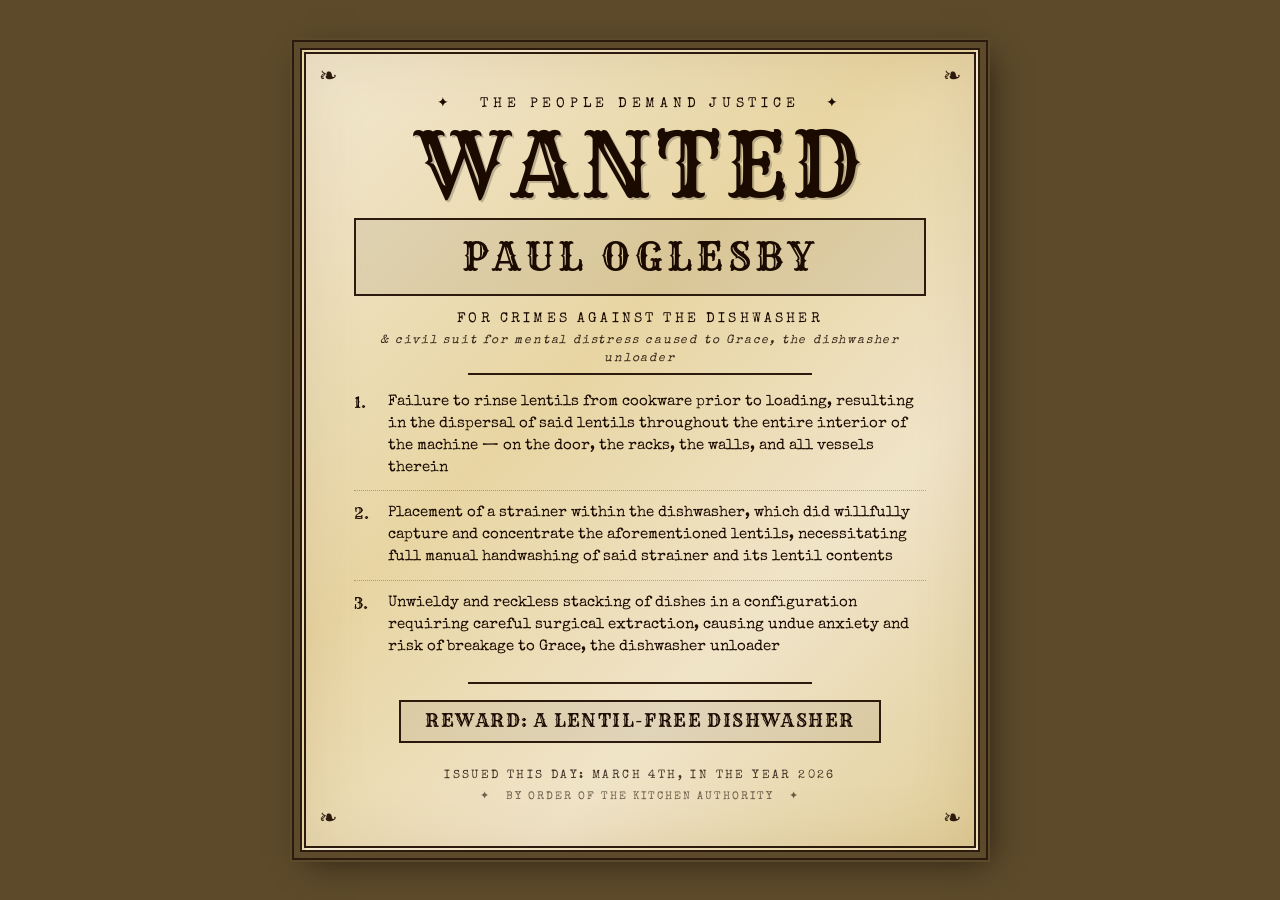
<file: dishwasher-crimes/index.html>
<!DOCTYPE html><!--8bBQ_urcXJjNy4yLP_6Uz--><html lang="en"><head><meta charSet="utf-8"/><meta name="viewport" content="width=device-width, initial-scale=1"/><link rel="stylesheet" href="/_next/static/chunks/58f1b4fb5a4d2a20.css" data-precedence="next"/><link rel="preload" as="script" fetchPriority="low" href="/_next/static/chunks/465f799faf41e6df.js"/><script src="/_next/static/chunks/f2f58a7e93290fbb.js" async=""></script><script src="/_next/static/chunks/dd0f1427c023f099.js" async=""></script><script src="/_next/static/chunks/turbopack-6cf44a6621f324cd.js" async=""></script><script src="/_next/static/chunks/2f236954d6a65e12.js" async=""></script><link rel="preload" href="https://fonts.googleapis.com/css2?family=VT323&amp;display=swap" as="style"/><link rel="preload" href="https://fonts.googleapis.com/css2?family=Special+Elite&amp;family=Rye&amp;display=swap" as="style"/><link rel="preconnect" href="https://fonts.googleapis.com"/><link rel="preconnect" href="https://fonts.gstatic.com" crossorigin="anonymous"/><title>Disherwasher Crimes</title><meta name="description" content="Wanted for crimes against the kitchen"/><link rel="icon" href="/icon.png?icon.06b6b849.png" sizes="256x256" type="image/png"/><link href="https://fonts.googleapis.com/css2?family=VT323&amp;display=swap" rel="stylesheet"/><script src="/_next/static/chunks/a6dad97d9634a72d.js" noModule=""></script></head><body><div hidden=""><!--$--><!--/$--></div><link href="https://fonts.googleapis.com/css2?family=Special+Elite&amp;family=Rye&amp;display=swap" rel="stylesheet"/><style>
        body {
          background: #5c4a2a !important;
          color: #1a0a00 !important;
          font-family: 'Special Elite', serif !important;
          overflow: auto !important;
          min-height: 100vh;
        }
      </style><div style="min-height:100vh;display:flex;align-items:center;justify-content:center;padding:2rem;background:#5c4a2a"><div style="background:linear-gradient(135deg, #f2e8d0 0%, #e8d5a3 40%, #f0e4c8 70%, #e2cf9a 100%);max-width:680px;width:100%;padding:2.5rem 3rem;border:6px double #2c1a0e;outline:2px solid #2c1a0e;outline-offset:6px;box-shadow:0 0 0 10px #5c4a2a, 8px 8px 32px rgba(0,0,0,0.6), inset 0 0 60px rgba(139,100,50,0.15);position:relative;font-family:&#x27;Special Elite&#x27;, serif;color:#1a0a00;text-align:center"><span style="position:absolute;font-size:1.4rem;color:#2c1a0e;top:0.5rem;left:0.8rem">❧</span><span style="position:absolute;font-size:1.4rem;color:#2c1a0e;top:0.5rem;right:0.8rem">❧</span><span style="position:absolute;font-size:1.4rem;color:#2c1a0e;bottom:0.5rem;left:0.8rem">❧</span><span style="position:absolute;font-size:1.4rem;color:#2c1a0e;bottom:0.5rem;right:0.8rem">❧</span><p style="font-size:0.85rem;letter-spacing:0.35em;margin-bottom:0.4rem">✦   THE PEOPLE DEMAND JUSTICE   ✦</p><h1 style="font-family:&#x27;Rye&#x27;, serif;font-size:clamp(3.5rem, 12vw, 5.5rem);line-height:1;letter-spacing:0.05em;text-shadow:2px 2px 0 rgba(0,0,0,0.2);margin-bottom:0.1rem">WANTED</h1><div style="border:2px solid #2c1a0e;margin:0.6rem 0;padding:0.5rem 1rem;background:rgba(44,26,14,0.08)"><h2 style="font-family:&#x27;Rye&#x27;, serif;font-size:clamp(1.6rem, 5vw, 2.4rem);letter-spacing:0.12em">PAUL OGLESBY</h2></div><p style="font-size:0.9rem;letter-spacing:0.22em;margin:0.8rem 0 0.1rem;text-transform:uppercase">for crimes against the dishwasher</p><p style="font-size:0.75rem;letter-spacing:0.15em;margin:0 0 0.3rem;font-style:italic;opacity:0.85">&amp; civil suit for mental distress caused to Grace, the dishwasher unloader</p><div style="width:60%;margin:0 auto 1rem;border-bottom:2px solid #2c1a0e"></div><ol style="text-align:left;list-style:none;padding:0;margin:0 0 1.5rem"><li style="display:flex;gap:0.75rem;align-items:flex-start;margin-bottom:0.7rem;font-size:clamp(0.8rem, 2.2vw, 0.95rem);line-height:1.45;border-bottom:1px dotted rgba(44,26,14,0.3);padding-bottom:0.7rem"><span style="font-family:&#x27;Rye&#x27;, serif;min-width:1.4rem;padding-top:0.05rem">1<!-- -->.</span><span>Failure to rinse lentils from cookware prior to loading, resulting in the dispersal of said lentils throughout the entire interior of the machine — on the door, the racks, the walls, and all vessels therein</span></li><li style="display:flex;gap:0.75rem;align-items:flex-start;margin-bottom:0.7rem;font-size:clamp(0.8rem, 2.2vw, 0.95rem);line-height:1.45;border-bottom:1px dotted rgba(44,26,14,0.3);padding-bottom:0.7rem"><span style="font-family:&#x27;Rye&#x27;, serif;min-width:1.4rem;padding-top:0.05rem">2<!-- -->.</span><span>Placement of a strainer within the dishwasher, which did willfully capture and concentrate the aforementioned lentils, necessitating full manual handwashing of said strainer and its lentil contents</span></li><li style="display:flex;gap:0.75rem;align-items:flex-start;margin-bottom:0.7rem;font-size:clamp(0.8rem, 2.2vw, 0.95rem);line-height:1.45;border-bottom:none;padding-bottom:0"><span style="font-family:&#x27;Rye&#x27;, serif;min-width:1.4rem;padding-top:0.05rem">3<!-- -->.</span><span>Unwieldy and reckless stacking of dishes in a configuration requiring careful surgical extraction, causing undue anxiety and risk of breakage to Grace, the dishwasher unloader</span></li></ol><div style="width:60%;margin:0 auto 1rem;border-top:2px solid #2c1a0e"></div><div style="border:2px solid #2c1a0e;display:inline-block;padding:0.4rem 1.5rem;margin-bottom:1rem;background:rgba(44,26,14,0.08)"><p style="font-size:1.1rem;font-family:&#x27;Rye&#x27;, serif;letter-spacing:0.08em">REWARD: A LENTIL-FREE DISHWASHER</p></div><p style="font-size:0.75rem;letter-spacing:0.2em;margin-top:0.5rem;opacity:0.8">ISSUED THIS DAY: MARCH 4TH, IN THE YEAR 2026</p><p style="font-size:0.7rem;letter-spacing:0.18em;opacity:0.6;margin-top:0.25rem">✦   BY ORDER OF THE KITCHEN AUTHORITY   ✦</p></div></div><!--$--><!--/$--><script src="/_next/static/chunks/465f799faf41e6df.js" id="_R_" async=""></script><script>(self.__next_f=self.__next_f||[]).push([0])</script><script>self.__next_f.push([1,"1:\"$Sreact.fragment\"\n2:I[39756,[\"/_next/static/chunks/2f236954d6a65e12.js\"],\"default\"]\n3:I[37457,[\"/_next/static/chunks/2f236954d6a65e12.js\"],\"default\"]\ne:I[68027,[],\"default\"]\n:HL[\"/_next/static/chunks/58f1b4fb5a4d2a20.css\",\"style\"]\n:HL[\"https://fonts.googleapis.com/css2?family=VT323\u0026display=swap\",\"style\"]\n:HL[\"https://fonts.googleapis.com/css2?family=Special+Elite\u0026family=Rye\u0026display=swap\",\"style\"]\n"])</script><script>self.__next_f.push([1,"0:{\"P\":null,\"b\":\"8bBQ-urcXJjNy4yLP-6Uz\",\"c\":[\"\",\"dishwasher-crimes\",\"\"],\"q\":\"\",\"i\":false,\"f\":[[[\"\",{\"children\":[\"dishwasher-crimes\",{\"children\":[\"__PAGE__\",{}]}]},\"$undefined\",\"$undefined\",true],[[\"$\",\"$1\",\"c\",{\"children\":[[[\"$\",\"link\",\"0\",{\"rel\":\"stylesheet\",\"href\":\"/_next/static/chunks/58f1b4fb5a4d2a20.css\",\"precedence\":\"next\",\"crossOrigin\":\"$undefined\",\"nonce\":\"$undefined\"}]],[\"$\",\"html\",null,{\"lang\":\"en\",\"children\":[[\"$\",\"head\",null,{\"children\":[[\"$\",\"link\",null,{\"rel\":\"preconnect\",\"href\":\"https://fonts.googleapis.com\"}],[\"$\",\"link\",null,{\"rel\":\"preconnect\",\"href\":\"https://fonts.gstatic.com\",\"crossOrigin\":\"anonymous\"}],[\"$\",\"link\",null,{\"href\":\"https://fonts.googleapis.com/css2?family=VT323\u0026display=swap\",\"rel\":\"stylesheet\"}]]}],[\"$\",\"body\",null,{\"children\":[\"$\",\"$L2\",null,{\"parallelRouterKey\":\"children\",\"error\":\"$undefined\",\"errorStyles\":\"$undefined\",\"errorScripts\":\"$undefined\",\"template\":[\"$\",\"$L3\",null,{}],\"templateStyles\":\"$undefined\",\"templateScripts\":\"$undefined\",\"notFound\":[[[\"$\",\"title\",null,{\"children\":\"404: This page could not be found.\"}],[\"$\",\"div\",null,{\"style\":{\"fontFamily\":\"system-ui,\\\"Segoe UI\\\",Roboto,Helvetica,Arial,sans-serif,\\\"Apple Color Emoji\\\",\\\"Segoe UI Emoji\\\"\",\"height\":\"100vh\",\"textAlign\":\"center\",\"display\":\"flex\",\"flexDirection\":\"column\",\"alignItems\":\"center\",\"justifyContent\":\"center\"},\"children\":[\"$\",\"div\",null,{\"children\":[[\"$\",\"style\",null,{\"dangerouslySetInnerHTML\":{\"__html\":\"body{color:#000;background:#fff;margin:0}.next-error-h1{border-right:1px solid rgba(0,0,0,.3)}@media (prefers-color-scheme:dark){body{color:#fff;background:#000}.next-error-h1{border-right:1px solid rgba(255,255,255,.3)}}\"}}],[\"$\",\"h1\",null,{\"className\":\"next-error-h1\",\"style\":{\"display\":\"inline-block\",\"margin\":\"0 20px 0 0\",\"padding\":\"0 23px 0 0\",\"fontSize\":24,\"fontWeight\":500,\"verticalAlign\":\"top\",\"lineHeight\":\"49px\"},\"children\":404}],[\"$\",\"div\",null,{\"style\":{\"display\":\"inline-block\"},\"children\":[\"$\",\"h2\",null,{\"style\":{\"fontSize\":14,\"fontWeight\":400,\"lineHeight\":\"49px\",\"margin\":0},\"children\":\"This page could not be found.\"}]}]]}]}]],[]],\"forbidden\":\"$undefined\",\"unauthorized\":\"$undefined\"}]}]]}]]}],{\"children\":[[\"$\",\"$1\",\"c\",{\"children\":[null,[[\"$\",\"link\",null,{\"href\":\"https://fonts.googleapis.com/css2?family=Special+Elite\u0026family=Rye\u0026display=swap\",\"rel\":\"stylesheet\"}],[\"$\",\"style\",null,{\"children\":\"\\n        body {\\n          background: #5c4a2a !important;\\n          color: #1a0a00 !important;\\n          font-family: 'Special Elite', serif !important;\\n          overflow: auto !important;\\n          min-height: 100vh;\\n        }\\n      \"}],[\"$\",\"$L2\",null,{\"parallelRouterKey\":\"children\",\"error\":\"$undefined\",\"errorStyles\":\"$undefined\",\"errorScripts\":\"$undefined\",\"template\":[\"$\",\"$L3\",null,{}],\"templateStyles\":\"$undefined\",\"templateScripts\":\"$undefined\",\"notFound\":\"$undefined\",\"forbidden\":\"$undefined\",\"unauthorized\":\"$undefined\"}]]]}],{\"children\":[[\"$\",\"$1\",\"c\",{\"children\":[[\"$\",\"div\",null,{\"style\":{\"minHeight\":\"100vh\",\"display\":\"flex\",\"alignItems\":\"center\",\"justifyContent\":\"center\",\"padding\":\"2rem\",\"background\":\"#5c4a2a\"},\"children\":[\"$\",\"div\",null,{\"style\":{\"background\":\"linear-gradient(135deg, #f2e8d0 0%, #e8d5a3 40%, #f0e4c8 70%, #e2cf9a 100%)\",\"maxWidth\":\"680px\",\"width\":\"100%\",\"padding\":\"2.5rem 3rem\",\"border\":\"6px double #2c1a0e\",\"outline\":\"2px solid #2c1a0e\",\"outlineOffset\":\"6px\",\"boxShadow\":\"0 0 0 10px #5c4a2a, 8px 8px 32px rgba(0,0,0,0.6), inset 0 0 60px rgba(139,100,50,0.15)\",\"position\":\"relative\",\"fontFamily\":\"'Special Elite', serif\",\"color\":\"#1a0a00\",\"textAlign\":\"center\"},\"children\":[[[\"$\",\"span\",\"topLeft\",{\"style\":{\"position\":\"absolute\",\"fontSize\":\"1.4rem\",\"color\":\"#2c1a0e\",\"top\":\"0.5rem\",\"left\":\"0.8rem\"},\"children\":\"❧\"}],[\"$\",\"span\",\"topRight\",{\"style\":{\"position\":\"absolute\",\"fontSize\":\"1.4rem\",\"color\":\"#2c1a0e\",\"top\":\"0.5rem\",\"right\":\"0.8rem\"},\"children\":\"❧\"}],[\"$\",\"span\",\"bottomLeft\",{\"style\":{\"position\":\"absolute\",\"fontSize\":\"1.4rem\",\"color\":\"#2c1a0e\",\"bottom\":\"0.5rem\",\"left\":\"0.8rem\"},\"children\":\"❧\"}],[\"$\",\"span\",\"bottomRight\",{\"style\":{\"position\":\"absolute\",\"fontSize\":\"1.4rem\",\"color\":\"#2c1a0e\",\"bottom\":\"0.5rem\",\"right\":\"0.8rem\"},\"children\":\"❧\"}]],[\"$\",\"p\",null,{\"style\":{\"fontSize\":\"0.85rem\",\"letterSpacing\":\"0.35em\",\"marginBottom\":\"0.4rem\"},\"children\":\"✦   THE PEOPLE DEMAND JUSTICE   ✦\"}],[\"$\",\"h1\",null,{\"style\":{\"fontFamily\":\"'Rye', serif\",\"fontSize\":\"clamp(3.5rem, 12vw, 5.5rem)\",\"lineHeight\":1,\"letterSpacing\":\"0.05em\",\"textShadow\":\"2px 2px 0 rgba(0,0,0,0.2)\",\"marginBottom\":\"0.1rem\"},\"children\":\"WANTED\"}],[\"$\",\"div\",null,{\"style\":{\"border\":\"2px solid #2c1a0e\",\"margin\":\"0.6rem 0\",\"padding\":\"0.5rem 1rem\",\"background\":\"rgba(44,26,14,0.08)\"},\"children\":[\"$\",\"h2\",null,{\"style\":{\"fontFamily\":\"'Rye', serif\",\"fontSize\":\"clamp(1.6rem, 5vw, 2.4rem)\",\"letterSpacing\":\"0.12em\"},\"children\":\"PAUL OGLESBY\"}]}],\"$L4\",\"$L5\",\"$L6\",\"$L7\",\"$L8\",\"$L9\",\"$La\",\"$Lb\"]}]}],null,\"$Lc\"]}],{},null,false,false]},null,false,false]},null,false,false],\"$Ld\",false]],\"m\":\"$undefined\",\"G\":[\"$e\",[]],\"S\":true}\n"])</script><script>self.__next_f.push([1,"f:I[97367,[\"/_next/static/chunks/2f236954d6a65e12.js\"],\"OutletBoundary\"]\n10:\"$Sreact.suspense\"\n12:I[97367,[\"/_next/static/chunks/2f236954d6a65e12.js\"],\"ViewportBoundary\"]\n14:I[97367,[\"/_next/static/chunks/2f236954d6a65e12.js\"],\"MetadataBoundary\"]\n4:[\"$\",\"p\",null,{\"style\":{\"fontSize\":\"0.9rem\",\"letterSpacing\":\"0.22em\",\"margin\":\"0.8rem 0 0.1rem\",\"textTransform\":\"uppercase\"},\"children\":\"for crimes against the dishwasher\"}]\n5:[\"$\",\"p\",null,{\"style\":{\"fontSize\":\"0.75rem\",\"letterSpacing\":\"0.15em\",\"margin\":\"0 0 0.3rem\",\"fontStyle\":\"italic\",\"opacity\":0.85},\"children\":\"\u0026 civil suit for mental distress caused to Grace, the dishwasher unloader\"}]\n6:[\"$\",\"div\",null,{\"style\":{\"width\":\"60%\",\"margin\":\"0 auto 1rem\",\"borderBottom\":\"2px solid #2c1a0e\"}}]\n"])</script><script>self.__next_f.push([1,"7:[\"$\",\"ol\",null,{\"style\":{\"textAlign\":\"left\",\"listStyle\":\"none\",\"padding\":\"0\",\"margin\":\"0 0 1.5rem\"},\"children\":[[\"$\",\"li\",\"0\",{\"style\":{\"display\":\"flex\",\"gap\":\"0.75rem\",\"alignItems\":\"flex-start\",\"marginBottom\":\"0.7rem\",\"fontSize\":\"clamp(0.8rem, 2.2vw, 0.95rem)\",\"lineHeight\":\"1.45\",\"borderBottom\":\"1px dotted rgba(44,26,14,0.3)\",\"paddingBottom\":\"0.7rem\"},\"children\":[[\"$\",\"span\",null,{\"style\":{\"fontFamily\":\"'Rye', serif\",\"minWidth\":\"1.4rem\",\"paddingTop\":\"0.05rem\"},\"children\":[1,\".\"]}],[\"$\",\"span\",null,{\"children\":\"Failure to rinse lentils from cookware prior to loading, resulting in the dispersal of said lentils throughout the entire interior of the machine — on the door, the racks, the walls, and all vessels therein\"}]]}],[\"$\",\"li\",\"1\",{\"style\":{\"display\":\"flex\",\"gap\":\"0.75rem\",\"alignItems\":\"flex-start\",\"marginBottom\":\"0.7rem\",\"fontSize\":\"clamp(0.8rem, 2.2vw, 0.95rem)\",\"lineHeight\":\"1.45\",\"borderBottom\":\"1px dotted rgba(44,26,14,0.3)\",\"paddingBottom\":\"0.7rem\"},\"children\":[[\"$\",\"span\",null,{\"style\":{\"fontFamily\":\"'Rye', serif\",\"minWidth\":\"1.4rem\",\"paddingTop\":\"0.05rem\"},\"children\":[2,\".\"]}],[\"$\",\"span\",null,{\"children\":\"Placement of a strainer within the dishwasher, which did willfully capture and concentrate the aforementioned lentils, necessitating full manual handwashing of said strainer and its lentil contents\"}]]}],[\"$\",\"li\",\"2\",{\"style\":{\"display\":\"flex\",\"gap\":\"0.75rem\",\"alignItems\":\"flex-start\",\"marginBottom\":\"0.7rem\",\"fontSize\":\"clamp(0.8rem, 2.2vw, 0.95rem)\",\"lineHeight\":\"1.45\",\"borderBottom\":\"none\",\"paddingBottom\":\"0\"},\"children\":[[\"$\",\"span\",null,{\"style\":{\"fontFamily\":\"'Rye', serif\",\"minWidth\":\"1.4rem\",\"paddingTop\":\"0.05rem\"},\"children\":[3,\".\"]}],[\"$\",\"span\",null,{\"children\":\"Unwieldy and reckless stacking of dishes in a configuration requiring careful surgical extraction, causing undue anxiety and risk of breakage to Grace, the dishwasher unloader\"}]]}]]}]\n"])</script><script>self.__next_f.push([1,"8:[\"$\",\"div\",null,{\"style\":{\"width\":\"60%\",\"margin\":\"0 auto 1rem\",\"borderTop\":\"2px solid #2c1a0e\"}}]\n9:[\"$\",\"div\",null,{\"style\":{\"border\":\"2px solid #2c1a0e\",\"display\":\"inline-block\",\"padding\":\"0.4rem 1.5rem\",\"marginBottom\":\"1rem\",\"background\":\"rgba(44,26,14,0.08)\"},\"children\":[\"$\",\"p\",null,{\"style\":{\"fontSize\":\"1.1rem\",\"fontFamily\":\"'Rye', serif\",\"letterSpacing\":\"0.08em\"},\"children\":\"REWARD: A LENTIL-FREE DISHWASHER\"}]}]\na:[\"$\",\"p\",null,{\"style\":{\"fontSize\":\"0.75rem\",\"letterSpacing\":\"0.2em\",\"marginTop\":\"0.5rem\",\"opacity\":0.8},\"children\":\"ISSUED THIS DAY: MARCH 4TH, IN THE YEAR 2026\"}]\nb:[\"$\",\"p\",null,{\"style\":{\"fontSize\":\"0.7rem\",\"letterSpacing\":\"0.18em\",\"opacity\":0.6,\"marginTop\":\"0.25rem\"},\"children\":\"✦   BY ORDER OF THE KITCHEN AUTHORITY   ✦\"}]\nc:[\"$\",\"$Lf\",null,{\"children\":[\"$\",\"$10\",null,{\"name\":\"Next.MetadataOutlet\",\"children\":\"$@11\"}]}]\nd:[\"$\",\"$1\",\"h\",{\"children\":[null,[\"$\",\"$L12\",null,{\"children\":\"$L13\"}],[\"$\",\"div\",null,{\"hidden\":true,\"children\":[\"$\",\"$L14\",null,{\"children\":[\"$\",\"$10\",null,{\"name\":\"Next.Metadata\",\"children\":\"$L15\"}]}]}],null]}]\n"])</script><script>self.__next_f.push([1,"13:[[\"$\",\"meta\",\"0\",{\"charSet\":\"utf-8\"}],[\"$\",\"meta\",\"1\",{\"name\":\"viewport\",\"content\":\"width=device-width, initial-scale=1\"}]]\n"])</script><script>self.__next_f.push([1,"16:I[27201,[\"/_next/static/chunks/2f236954d6a65e12.js\"],\"IconMark\"]\n11:null\n15:[[\"$\",\"title\",\"0\",{\"children\":\"Disherwasher Crimes\"}],[\"$\",\"meta\",\"1\",{\"name\":\"description\",\"content\":\"Wanted for crimes against the kitchen\"}],[\"$\",\"link\",\"2\",{\"rel\":\"icon\",\"href\":\"/icon.png?icon.06b6b849.png\",\"sizes\":\"256x256\",\"type\":\"image/png\"}],[\"$\",\"$L16\",\"3\",{}]]\n"])</script></body></html>
</file>
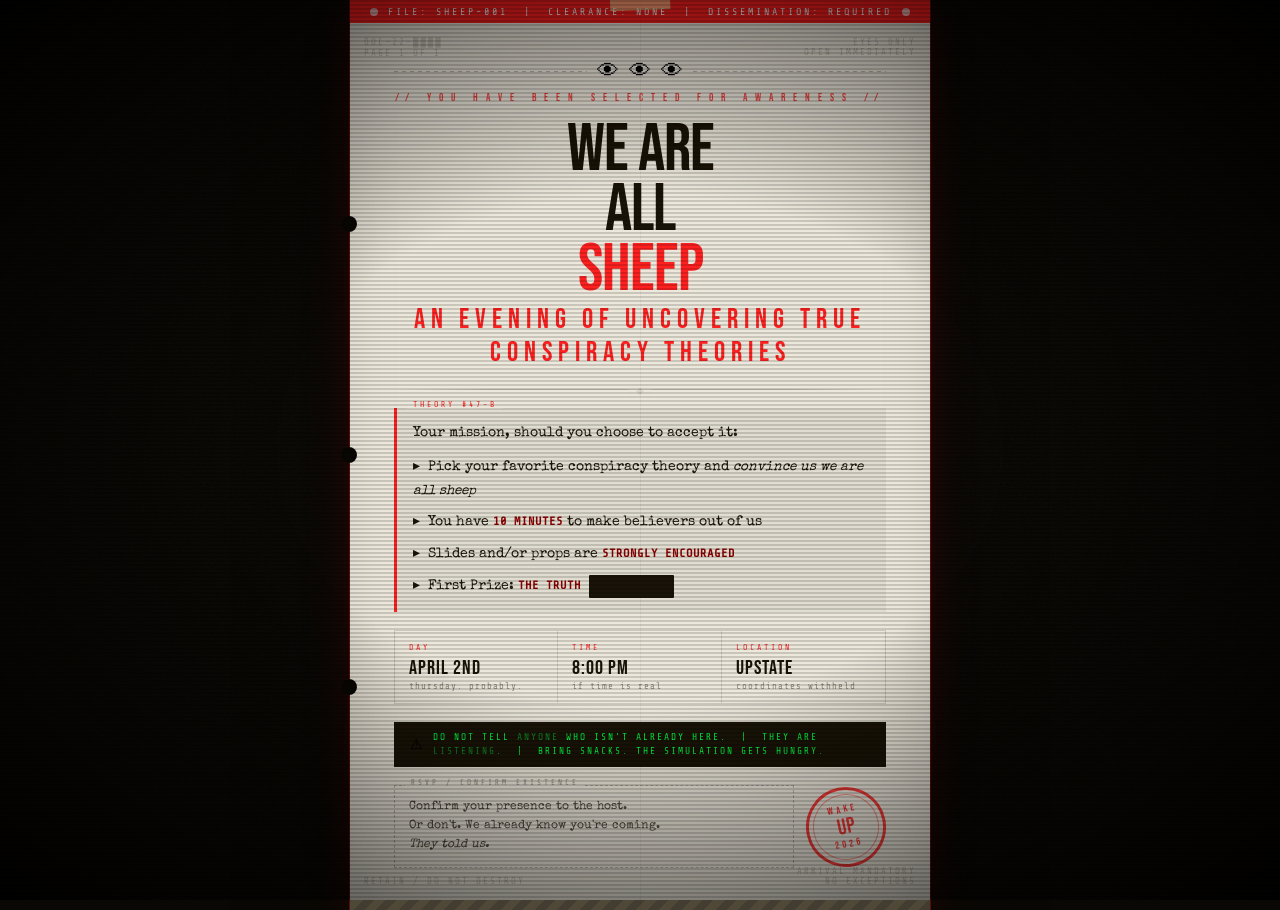
<file: public/conspiracy/index.html>
<!DOCTYPE html>
<html lang="en">
<head>
<meta charset="UTF-8">
<meta name="viewport" content="width=device-width, initial-scale=1.0">
<title>Conspiracy Theory Reveal Party</title>
<link href="https://fonts.googleapis.com/css2?family=Share+Tech+Mono&family=Bebas+Neue&family=Special+Elite&display=swap" rel="stylesheet">
<style>
  :root {
    --red: #ff2020;
    --red-dim: #8b0000;
    --cream: #f5f0e8;
    --paper: #ede8dc;
    --ink: #1a1408;
    --green: #00ff41;
    --green-dim: #003b0f;
  }

  * { margin: 0; padding: 0; box-sizing: border-box; }

  body {
    background: #0a0804;
    min-height: 100vh;
    display: flex;
    align-items: center;
    justify-content: center;
    font-family: 'Share Tech Mono', monospace;
    overflow: hidden;
    cursor: crosshair;
  }

  /* Scanline overlay */
  body::before {
    content: '';
    position: fixed;
    inset: 0;
    background: repeating-linear-gradient(
      0deg,
      transparent,
      transparent 2px,
      rgba(0,0,0,0.15) 2px,
      rgba(0,0,0,0.15) 4px
    );
    pointer-events: none;
    z-index: 100;
    animation: scanroll 8s linear infinite;
  }

  @keyframes scanroll {
    0% { background-position: 0 0; }
    100% { background-position: 0 100px; }
  }

  /* Glitch vignette */
  body::after {
    content: '';
    position: fixed;
    inset: 0;
    background: radial-gradient(ellipse at center, transparent 40%, rgba(0,0,0,0.85) 100%);
    pointer-events: none;
    z-index: 99;
  }

  .static-bg {
    position: fixed;
    inset: 0;
    opacity: 0.04;
    background-image: url("data:image/svg+xml,%3Csvg viewBox='0 0 256 256' xmlns='http://www.w3.org/2000/svg'%3E%3Cfilter id='noise'%3E%3CfeTurbulence type='fractalNoise' baseFrequency='0.9' numOctaves='4' stitchTiles='stitch'/%3E%3C/filter%3E%3Crect width='100%25' height='100%25' filter='url(%23noise)'/%3E%3C/svg%3E");
    background-size: 200px 200px;
    z-index: 0;
    animation: staticshift 0.3s steps(1) infinite;
  }

  @keyframes staticshift {
    0%   { background-position: 0 0; }
    25%  { background-position: -30px 15px; }
    50%  { background-position: 20px -10px; }
    75%  { background-position: -10px 30px; }
    100% { background-position: 0 0; }
  }

  .invite {
    position: relative;
    z-index: 10;
    width: 580px;
    background: var(--paper);
    padding: 0;
    box-shadow:
      0 0 0 1px rgba(255,32,32,0.3),
      0 0 40px rgba(255,32,32,0.15),
      0 0 80px rgba(0,0,0,0.8),
      inset 0 0 60px rgba(0,0,0,0.08);
    animation: floatin 1s ease-out forwards;
    opacity: 0;
    transform: scale(0.95);
  }

  @keyframes floatin {
    to { opacity: 1; transform: scale(1); }
  }

  /* Red tape strip top */
  .tape-top {
    background: var(--red);
    padding: 6px 20px;
    display: flex;
    align-items: center;
    justify-content: space-between;
    font-family: 'Share Tech Mono', monospace;
    font-size: 10px;
    color: white;
    letter-spacing: 3px;
    text-transform: uppercase;
  }

  .tape-dot {
    width: 8px; height: 8px;
    border-radius: 50%;
    background: white;
    opacity: 0.7;
    animation: blink 1.2s ease-in-out infinite;
  }

  @keyframes blink {
    0%, 100% { opacity: 0.7; }
    50% { opacity: 0.1; }
  }

  .main-content {
    padding: 36px 44px 32px;
    position: relative;
  }

  /* Corner stamps */
  .corner-stamp {
    position: absolute;
    font-family: 'Share Tech Mono', monospace;
    font-size: 9px;
    letter-spacing: 2px;
    color: rgba(26,20,8,0.2);
    text-transform: uppercase;
  }
  .corner-stamp.tl { top: 14px; left: 14px; }
  .corner-stamp.tr { top: 14px; right: 14px; text-align: right; }
  .corner-stamp.bl { bottom: 14px; left: 14px; }
  .corner-stamp.br { bottom: 14px; right: 14px; text-align: right; }

  /* Redaction bars */
  .redact {
    display: inline-block;
    background: var(--ink);
    color: transparent;
    user-select: none;
    padding: 0 4px;
    border-radius: 1px;
  }

  .eyeball-row {
    display: flex;
    align-items: center;
    justify-content: center;
    gap: 10px;
    margin-bottom: 8px;
  }

  .line-h {
    flex: 1;
    height: 1px;
    background: repeating-linear-gradient(90deg, var(--ink) 0, var(--ink) 4px, transparent 4px, transparent 8px);
    opacity: 0.25;
  }

  .eye {
    font-size: 22px;
    animation: eyewatch 4s ease-in-out infinite;
    display: inline-block;
    filter: grayscale(1) contrast(2);
  }

  @keyframes eyewatch {
    0%, 90%, 100% { transform: rotate(0deg); }
    30% { transform: rotate(-8deg); }
    60% { transform: rotate(6deg); }
  }

  .classified-label {
    font-family: 'Bebas Neue', sans-serif;
    font-size: 11px;
    letter-spacing: 8px;
    text-align: center;
    color: var(--red);
    margin-bottom: 16px;
    opacity: 0.8;
    white-space: nowrap;
  }

  .headline {
    font-family: 'Bebas Neue', sans-serif;
    font-size: 68px;
    line-height: 0.88;
    text-align: center;
    color: var(--ink);
    letter-spacing: -1px;
    margin-bottom: 4px;
    position: relative;
  }

  .headline .glitch {
    position: relative;
    display: inline-block;
    animation: glitchwobble 6s ease-in-out infinite;
  }

  @keyframes glitchwobble {
    0%, 92%, 100% { transform: none; text-shadow: none; }
    94% {
      transform: skewX(-4deg);
      text-shadow: -3px 0 var(--red), 3px 0 #00f0ff;
      color: var(--ink);
    }
    96% { transform: skewX(2deg); text-shadow: 2px 0 var(--red); }
    98% { transform: none; text-shadow: none; }
  }

  .headline-sub {
    font-family: 'Bebas Neue', sans-serif;
    font-size: 28px;
    text-align: center;
    letter-spacing: 6px;
    color: var(--red);
    margin-bottom: 20px;
  }

  .divider {
    width: 100%;
    height: 1px;
    background: linear-gradient(90deg, transparent, var(--ink) 20%, var(--ink) 80%, transparent);
    opacity: 0.2;
    margin: 18px 0;
    position: relative;
  }

  .divider::before {
    content: '◆';
    position: absolute;
    top: 50%; left: 50%;
    transform: translate(-50%, -50%);
    background: var(--paper);
    padding: 0 8px;
    font-size: 10px;
    color: var(--ink);
    opacity: 0.4;
  }

  .theory-box {
    background: rgba(26,20,8,0.05);
    border-left: 3px solid var(--red);
    padding: 14px 16px;
    margin-bottom: 18px;
    position: relative;
  }

  .theory-box::before {
    content: 'THEORY #47-B';
    position: absolute;
    top: -8px; left: 10px;
    font-size: 8px;
    letter-spacing: 3px;
    background: var(--paper);
    padding: 0 6px;
    color: var(--red);
    font-family: 'Share Tech Mono', monospace;
  }

  .theory-text {
    font-family: 'Special Elite', cursive;
    font-size: 13.5px;
    line-height: 1.75;
    color: var(--ink);
  }

  .theory-text strong {
    font-family: 'Share Tech Mono', monospace;
    font-size: 12px;
    color: var(--red-dim);
    letter-spacing: 1px;
  }

  .details-grid {
    display: grid;
    grid-template-columns: 1fr 1fr 1fr;
    gap: 0;
    border: 1px solid rgba(26,20,8,0.15);
    margin-bottom: 18px;
  }

  .detail-cell {
    padding: 12px 14px;
    border-right: 1px solid rgba(26,20,8,0.12);
    position: relative;
  }

  .detail-cell:last-child { border-right: none; }

  .detail-label {
    font-size: 8px;
    letter-spacing: 3px;
    text-transform: uppercase;
    color: var(--red);
    margin-bottom: 5px;
    font-family: 'Share Tech Mono', monospace;
  }

  .detail-value {
    font-family: 'Bebas Neue', sans-serif;
    font-size: 20px;
    letter-spacing: 1px;
    color: var(--ink);
    line-height: 1.1;
  }

  .detail-sub {
    font-size: 9px;
    color: rgba(26,20,8,0.45);
    margin-top: 2px;
    letter-spacing: 1px;
    font-family: 'Share Tech Mono', monospace;
  }

  .warning-strip {
    background: var(--ink);
    padding: 8px 16px;
    display: flex;
    align-items: center;
    gap: 10px;
    margin-bottom: 18px;
  }

  .warning-strip .icon {
    font-size: 14px;
    animation: blink 1.5s steps(1) infinite;
  }

  .warning-strip p {
    font-family: 'Share Tech Mono', monospace;
    font-size: 9.5px;
    color: var(--green);
    letter-spacing: 2px;
    line-height: 1.5;
    text-transform: uppercase;
  }

  .warning-strip p span {
    color: rgba(0,255,65,0.5);
  }

  .rsvp-row {
    display: flex;
    align-items: center;
    justify-content: space-between;
    gap: 12px;
  }

  .rsvp-block {
    flex: 1;
    border: 1px dashed rgba(26,20,8,0.25);
    padding: 12px 14px;
    position: relative;
  }

  .rsvp-block::before {
    content: 'RSVP / CONFIRM EXISTENCE';
    position: absolute;
    top: -8px; left: 10px;
    font-size: 7.5px;
    letter-spacing: 3px;
    background: var(--paper);
    padding: 0 6px;
    color: rgba(26,20,8,0.4);
    font-family: 'Share Tech Mono', monospace;
  }

  .rsvp-text {
    font-family: 'Special Elite', cursive;
    font-size: 12px;
    color: var(--ink);
    line-height: 1.6;
    opacity: 0.75;
  }

  .stamp {
    flex-shrink: 0;
    width: 80px; height: 80px;
    border: 3px solid var(--red);
    border-radius: 50%;
    display: flex;
    flex-direction: column;
    align-items: center;
    justify-content: center;
    transform: rotate(-12deg);
    position: relative;
    opacity: 0.85;
  }

  .stamp::after {
    content: '';
    position: absolute;
    inset: 4px;
    border: 1px solid var(--red);
    border-radius: 50%;
    opacity: 0.5;
  }

  .stamp-text {
    font-family: 'Bebas Neue', sans-serif;
    font-size: 10px;
    letter-spacing: 3px;
    color: var(--red);
    text-align: center;
    line-height: 1.3;
  }

  .stamp-big {
    font-family: 'Bebas Neue', sans-serif;
    font-size: 22px;
    color: var(--red);
    letter-spacing: 0;
    line-height: 1;
  }

  /* Bottom tape */
  .tape-bottom {
    background: repeating-linear-gradient(
      -45deg,
      var(--ink) 0, var(--ink) 8px,
      #2a2210 8px, #2a2210 16px
    );
    height: 10px;
    opacity: 0.8;
  }

  /* Hole punches */
  .holes {
    position: absolute;
    left: -1px;
    top: 0; bottom: 0;
    display: flex;
    flex-direction: column;
    justify-content: space-evenly;
    gap: 0;
    pointer-events: none;
  }

  .hole {
    width: 16px; height: 16px;
    border-radius: 50%;
    background: #0a0804;
    border: 1px solid rgba(26,20,8,0.15);
    margin-left: -8px;
    box-shadow: inset 0 1px 3px rgba(0,0,0,0.5);
  }

  /* Fold line */
  .fold-line {
    position: absolute;
    top: 0; bottom: 0;
    left: 50%;
    width: 1px;
    background: rgba(26,20,8,0.05);
    pointer-events: none;
  }

  /* Tape piece */
  .tape-piece {
    position: absolute;
    top: -12px;
    left: 50%;
    transform: translateX(-50%) rotate(-2deg);
    width: 60px; height: 22px;
    background: rgba(255,255,180,0.55);
    border: 1px solid rgba(200,200,100,0.3);
    z-index: 20;
  }

</style>
</head>
<body>
<div class="static-bg"></div>

<div class="invite">
  <div class="tape-piece"></div>

  <div class="holes">
    <div class="hole"></div>
    <div class="hole"></div>
    <div class="hole"></div>
  </div>

  <div class="fold-line"></div>

  <div class="tape-top">
    <div class="tape-dot"></div>
    <span>FILE: SHEEP-001 &nbsp;|&nbsp; CLEARANCE: NONE &nbsp;|&nbsp; DISSEMINATION: REQUIRED</span>
    <div class="tape-dot"></div>
  </div>

  <div class="main-content">
    <div class="corner-stamp tl">DOC-22-▓▓▓▓<br>PAGE 1 OF 1</div>
    <div class="corner-stamp tr">EYES ONLY<br>OPEN IMMEDIATELY</div>
    <div class="corner-stamp bl">RETAIN / DO NOT DESTROY</div>
    <div class="corner-stamp br">ARRIVAL MANDATORY<br>NO EXCEPTIONS</div>

    <div class="eyeball-row">
      <div class="line-h"></div>
      <div class="eye">👁</div>
      <div class="eye" style="animation-delay: 0.8s">👁</div>
      <div class="eye" style="animation-delay: 1.6s">👁</div>
      <div class="line-h"></div>
    </div>

    <div class="classified-label">// You Have Been Selected For Awareness //</div>

    <div class="headline">
      <div class="glitch">WE ARE</div><br>
      <div class="glitch" style="animation-delay:2s">ALL</div><br>
      <div class="glitch" style="animation-delay:4s; color: var(--red);">SHEEP</div>
    </div>

    <div class="headline-sub">An Evening of Uncovering True Conspiracy Theories</div>

    <div class="divider"></div>

    <div class="theory-box">
      <p class="theory-text" style="margin-bottom: 10px;">Your mission, should you choose to accept it:</p>
      <ul class="theory-text" style="list-style: none; display: flex; flex-direction: column; gap: 8px;">
        <li>▸ &nbsp;Pick your favorite conspiracy theory and <em>convince us we are all sheep</em></li>
        <li>▸ &nbsp;You have <strong>10 MINUTES</strong> to make believers out of us</li>
        <li>▸ &nbsp;Slides and/or props are <strong>STRONGLY ENCOURAGED</strong></li>
        <li>▸ &nbsp;First Prize: <strong>THE TRUTH</strong> &nbsp;<span class="redact">████████</span></li>
      </ul>
    </div>

    <div class="details-grid">
      <div class="detail-cell">
        <div class="detail-label">Day</div>
        <div class="detail-value">April 2nd</div>
        <div class="detail-sub">thursday. probably.</div>
      </div>
      <div class="detail-cell">
        <div class="detail-label">Time</div>
        <div class="detail-value">8:00 PM</div>
        <div class="detail-sub">if time is real</div>
      </div>
      <div class="detail-cell">
        <div class="detail-label">Location</div>
        <div class="detail-value">Upstate</div>
        <div class="detail-sub">coordinates withheld</div>
      </div>
    </div>

    <div class="warning-strip">
      <span class="icon">⚠</span>
      <p>
        Do not tell <span>anyone</span> who isn't already here. &nbsp;|&nbsp;
        They are <span>listening</span>. &nbsp;|&nbsp;
        Bring snacks. The simulation gets hungry.
      </p>
    </div>

    <div class="rsvp-row">
      <div class="rsvp-block">
        <p class="rsvp-text">
          Confirm your presence to the host.<br>
          Or don't. We already know you're coming.<br>
          <em>They told us.</em>
        </p>
      </div>
      <div class="stamp">
        <div class="stamp-text">WAKE</div>
        <div class="stamp-big">UP</div>
        <div class="stamp-text">2026</div>
      </div>
    </div>

  </div>

  <div class="tape-bottom"></div>
</div>

</body>
</html>
</file>
<file: _next/static/chunks/58f1b4fb5a4d2a20.css>
@layer properties{@supports (((-webkit-hyphens:none)) and (not (margin-trim:inline))) or ((-moz-orient:inline) and (not (color:rgb(from red r g b)))){*,:before,:after,::backdrop{--tw-rotate-x:initial;--tw-rotate-y:initial;--tw-rotate-z:initial;--tw-skew-x:initial;--tw-skew-y:initial;--tw-border-style:solid;--tw-outline-style:solid;--tw-blur:initial;--tw-brightness:initial;--tw-contrast:initial;--tw-grayscale:initial;--tw-hue-rotate:initial;--tw-invert:initial;--tw-opacity:initial;--tw-saturate:initial;--tw-sepia:initial;--tw-drop-shadow:initial;--tw-drop-shadow-color:initial;--tw-drop-shadow-alpha:100%;--tw-drop-shadow-size:initial;--tw-ease:initial}}}@layer theme{:root,:host{--font-sans:ui-sans-serif,system-ui,sans-serif,"Apple Color Emoji","Segoe UI Emoji","Segoe UI Symbol","Noto Color Emoji";--font-mono:ui-monospace,SFMono-Regular,Menlo,Monaco,Consolas,"Liberation Mono","Courier New",monospace;--spacing:.25rem;--ease-out:cubic-bezier(0,0,.2,1);--ease-in-out:cubic-bezier(.4,0,.2,1);--default-font-family:var(--font-sans);--default-mono-font-family:var(--font-mono)}}@layer base{*,:after,:before,::backdrop{box-sizing:border-box;border:0 solid;margin:0;padding:0}::file-selector-button{box-sizing:border-box;border:0 solid;margin:0;padding:0}html,:host{-webkit-text-size-adjust:100%;tab-size:4;line-height:1.5;font-family:var(--default-font-family,ui-sans-serif,system-ui,sans-serif,"Apple Color Emoji","Segoe UI Emoji","Segoe UI Symbol","Noto Color Emoji");font-feature-settings:var(--default-font-feature-settings,normal);font-variation-settings:var(--default-font-variation-settings,normal);-webkit-tap-highlight-color:transparent}hr{height:0;color:inherit;border-top-width:1px}abbr:where([title]){-webkit-text-decoration:underline dotted;text-decoration:underline dotted}h1,h2,h3,h4,h5,h6{font-size:inherit;font-weight:inherit}a{color:inherit;-webkit-text-decoration:inherit;-webkit-text-decoration:inherit;-webkit-text-decoration:inherit;-webkit-text-decoration:inherit;text-decoration:inherit}b,strong{font-weight:bolder}code,kbd,samp,pre{font-family:var(--default-mono-font-family,ui-monospace,SFMono-Regular,Menlo,Monaco,Consolas,"Liberation Mono","Courier New",monospace);font-feature-settings:var(--default-mono-font-feature-settings,normal);font-variation-settings:var(--default-mono-font-variation-settings,normal);font-size:1em}small{font-size:80%}sub,sup{vertical-align:baseline;font-size:75%;line-height:0;position:relative}sub{bottom:-.25em}sup{top:-.5em}table{text-indent:0;border-color:inherit;border-collapse:collapse}:-moz-focusring{outline:auto}progress{vertical-align:baseline}summary{display:list-item}ol,ul,menu{list-style:none}img,svg,video,canvas,audio,iframe,embed,object{vertical-align:middle;display:block}img,video{max-width:100%;height:auto}button,input,select,optgroup,textarea{font:inherit;font-feature-settings:inherit;font-variation-settings:inherit;letter-spacing:inherit;color:inherit;opacity:1;background-color:#0000;border-radius:0}::file-selector-button{font:inherit;font-feature-settings:inherit;font-variation-settings:inherit;letter-spacing:inherit;color:inherit;opacity:1;background-color:#0000;border-radius:0}:where(select:is([multiple],[size])) optgroup{font-weight:bolder}:where(select:is([multiple],[size])) optgroup option{padding-inline-start:20px}::file-selector-button{margin-inline-end:4px}::placeholder{opacity:1}@supports (not ((-webkit-appearance:-apple-pay-button))) or (contain-intrinsic-size:1px){::placeholder{color:currentColor}@supports (color:color-mix(in lab, red, red)){::placeholder{color:color-mix(in oklab,currentcolor 50%,transparent)}}}textarea{resize:vertical}::-webkit-search-decoration{-webkit-appearance:none}::-webkit-date-and-time-value{min-height:1lh;text-align:inherit}::-webkit-datetime-edit{display:inline-flex}::-webkit-datetime-edit-fields-wrapper{padding:0}::-webkit-datetime-edit{padding-block:0}::-webkit-datetime-edit-year-field{padding-block:0}::-webkit-datetime-edit-month-field{padding-block:0}::-webkit-datetime-edit-day-field{padding-block:0}::-webkit-datetime-edit-hour-field{padding-block:0}::-webkit-datetime-edit-minute-field{padding-block:0}::-webkit-datetime-edit-second-field{padding-block:0}::-webkit-datetime-edit-millisecond-field{padding-block:0}::-webkit-datetime-edit-meridiem-field{padding-block:0}::-webkit-calendar-picker-indicator{line-height:1}:-moz-ui-invalid{box-shadow:none}button,input:where([type=button],[type=reset],[type=submit]){appearance:button}::file-selector-button{appearance:button}::-webkit-inner-spin-button{height:auto}::-webkit-outer-spin-button{height:auto}[hidden]:where(:not([hidden=until-found])){display:none!important}}@layer components;@layer utilities{.absolute{position:absolute}.relative{position:relative}.start{inset-inline-start:var(--spacing)}.contents{display:contents}.flex{display:flex}.inline-block{display:inline-block}.flex-shrink{flex-shrink:1}.transform{transform:var(--tw-rotate-x,)var(--tw-rotate-y,)var(--tw-rotate-z,)var(--tw-skew-x,)var(--tw-skew-y,)}.border{border-style:var(--tw-border-style);border-width:1px}.uppercase{text-transform:uppercase}.italic{font-style:italic}.outline{outline-style:var(--tw-outline-style);outline-width:1px}.filter{filter:var(--tw-blur,)var(--tw-brightness,)var(--tw-contrast,)var(--tw-grayscale,)var(--tw-hue-rotate,)var(--tw-invert,)var(--tw-saturate,)var(--tw-sepia,)var(--tw-drop-shadow,)}.ease-in-out{--tw-ease:var(--ease-in-out);transition-timing-function:var(--ease-in-out)}.ease-out{--tw-ease:var(--ease-out);transition-timing-function:var(--ease-out)}}:root{--yellow:#ffe600;--pink:#ff2d78;--cyan:#0ff;--bg:#05050a}*{box-sizing:border-box;margin:0;padding:0}body{background:var(--bg);color:var(--yellow);font-family:VT323,monospace;overflow:hidden}.page{background-color:var(--bg);background-image:linear-gradient(#00ffff0a 1px,#0000 1px),linear-gradient(90deg,#00ffff0a 1px,#0000 1px);background-size:48px 48px;justify-content:center;align-items:center;width:100vw;height:100vh;display:flex;position:relative}.scanlines{pointer-events:none;z-index:10;background:repeating-linear-gradient(#0000 0 3px,#0000002e 3px 4px);animation:10s infinite flicker-screen;position:fixed;inset:0}.content{text-align:center;z-index:1;-webkit-user-select:none;user-select:none;position:relative}.glitch{color:var(--yellow);text-shadow:0 0 8px var(--yellow),0 0 24px var(--yellow),0 0 60px #ffe60080;font-size:clamp(7rem,28vw,22rem);line-height:.9;animation:9s infinite flicker-text,4s ease-in-out infinite pulse-glow;display:block;position:relative}.glitch:before,.glitch:after{content:attr(data-text);width:100%;height:100%;position:absolute;top:0;left:0}.glitch:before{color:var(--pink);text-shadow:none;animation:6s infinite glitch-before}.glitch:after{color:var(--cyan);text-shadow:none;animation:6s infinite glitch-after}.url{color:var(--pink);letter-spacing:.18em;text-shadow:0 0 6px var(--pink),0 0 18px var(--pink),0 0 40px #ff2d7866;margin-top:.5rem;font-size:clamp(1.4rem,5vw,3.5rem);animation:13s 2s infinite flicker-text,8s 3s infinite url-glitch;display:block}@keyframes glitch-before{0%,78%,to{clip-path:inset(0 0 100%);transform:translate(0)}79%{clip-path:inset(8% 0 88%);transform:translate(-4px,1px)}80%{clip-path:inset(55% 0 30%);transform:translate(3px,-2px)}81%{clip-path:inset(20% 0 72%);transform:translate(-2px,2px)}82%{clip-path:inset(70% 0 10%);transform:translate(4px,-1px)}83%{clip-path:inset(35% 0 58%);transform:translate(-3px,3px)}84%{clip-path:inset(90% 0 2%);transform:translate(2px,-3px)}85%{clip-path:inset(0 0 100%);transform:translate(0)}}@keyframes glitch-after{0%,82%,to{clip-path:inset(0 0 100%);transform:translate(0)}83%{clip-path:inset(62% 0 28%);transform:translate(4px,-1px)}84%{clip-path:inset(12% 0 80%);transform:translate(-3px,2px)}85%{clip-path:inset(45% 0);transform:translate(2px,-2px)}86%{clip-path:inset(78% 0 12%);transform:translate(-4px,1px)}87%{clip-path:inset(5% 0 90%);transform:translate(3px,-3px)}88%{clip-path:inset(0 0 100%);transform:translate(0)}}@keyframes flicker-text{0%,96%,to{opacity:1}96.5%{opacity:.5}97%{opacity:1}97.5%{opacity:.2}98%{opacity:1}98.5%{opacity:.7}99%{opacity:1}}@keyframes flicker-screen{0%,94%,to{opacity:1}94.5%{opacity:.92}95%{opacity:1}95.5%{opacity:.85}96%{opacity:1}}@keyframes pulse-glow{0%,to{text-shadow:0 0 8px var(--yellow),0 0 24px var(--yellow),0 0 60px #ffe60080}50%{text-shadow:0 0 12px var(--yellow),0 0 36px var(--yellow),0 0 80px #ffe600b3,0 0 120px #ffe6004d}}@keyframes url-glitch{0%,89%,to{filter:none;transform:translate(0)}90%{filter:hue-rotate(90deg);transform:translate(-3px)}91%{filter:hue-rotate(-90deg);transform:translate(3px)}92%{filter:none;transform:translate(0)}}@property --tw-rotate-x{syntax:"*";inherits:false}@property --tw-rotate-y{syntax:"*";inherits:false}@property --tw-rotate-z{syntax:"*";inherits:false}@property --tw-skew-x{syntax:"*";inherits:false}@property --tw-skew-y{syntax:"*";inherits:false}@property --tw-border-style{syntax:"*";inherits:false;initial-value:solid}@property --tw-outline-style{syntax:"*";inherits:false;initial-value:solid}@property --tw-blur{syntax:"*";inherits:false}@property --tw-brightness{syntax:"*";inherits:false}@property --tw-contrast{syntax:"*";inherits:false}@property --tw-grayscale{syntax:"*";inherits:false}@property --tw-hue-rotate{syntax:"*";inherits:false}@property --tw-invert{syntax:"*";inherits:false}@property --tw-opacity{syntax:"*";inherits:false}@property --tw-saturate{syntax:"*";inherits:false}@property --tw-sepia{syntax:"*";inherits:false}@property --tw-drop-shadow{syntax:"*";inherits:false}@property --tw-drop-shadow-color{syntax:"*";inherits:false}@property --tw-drop-shadow-alpha{syntax:"<percentage>";inherits:false;initial-value:100%}@property --tw-drop-shadow-size{syntax:"*";inherits:false}@property --tw-ease{syntax:"*";inherits:false}
</file>
